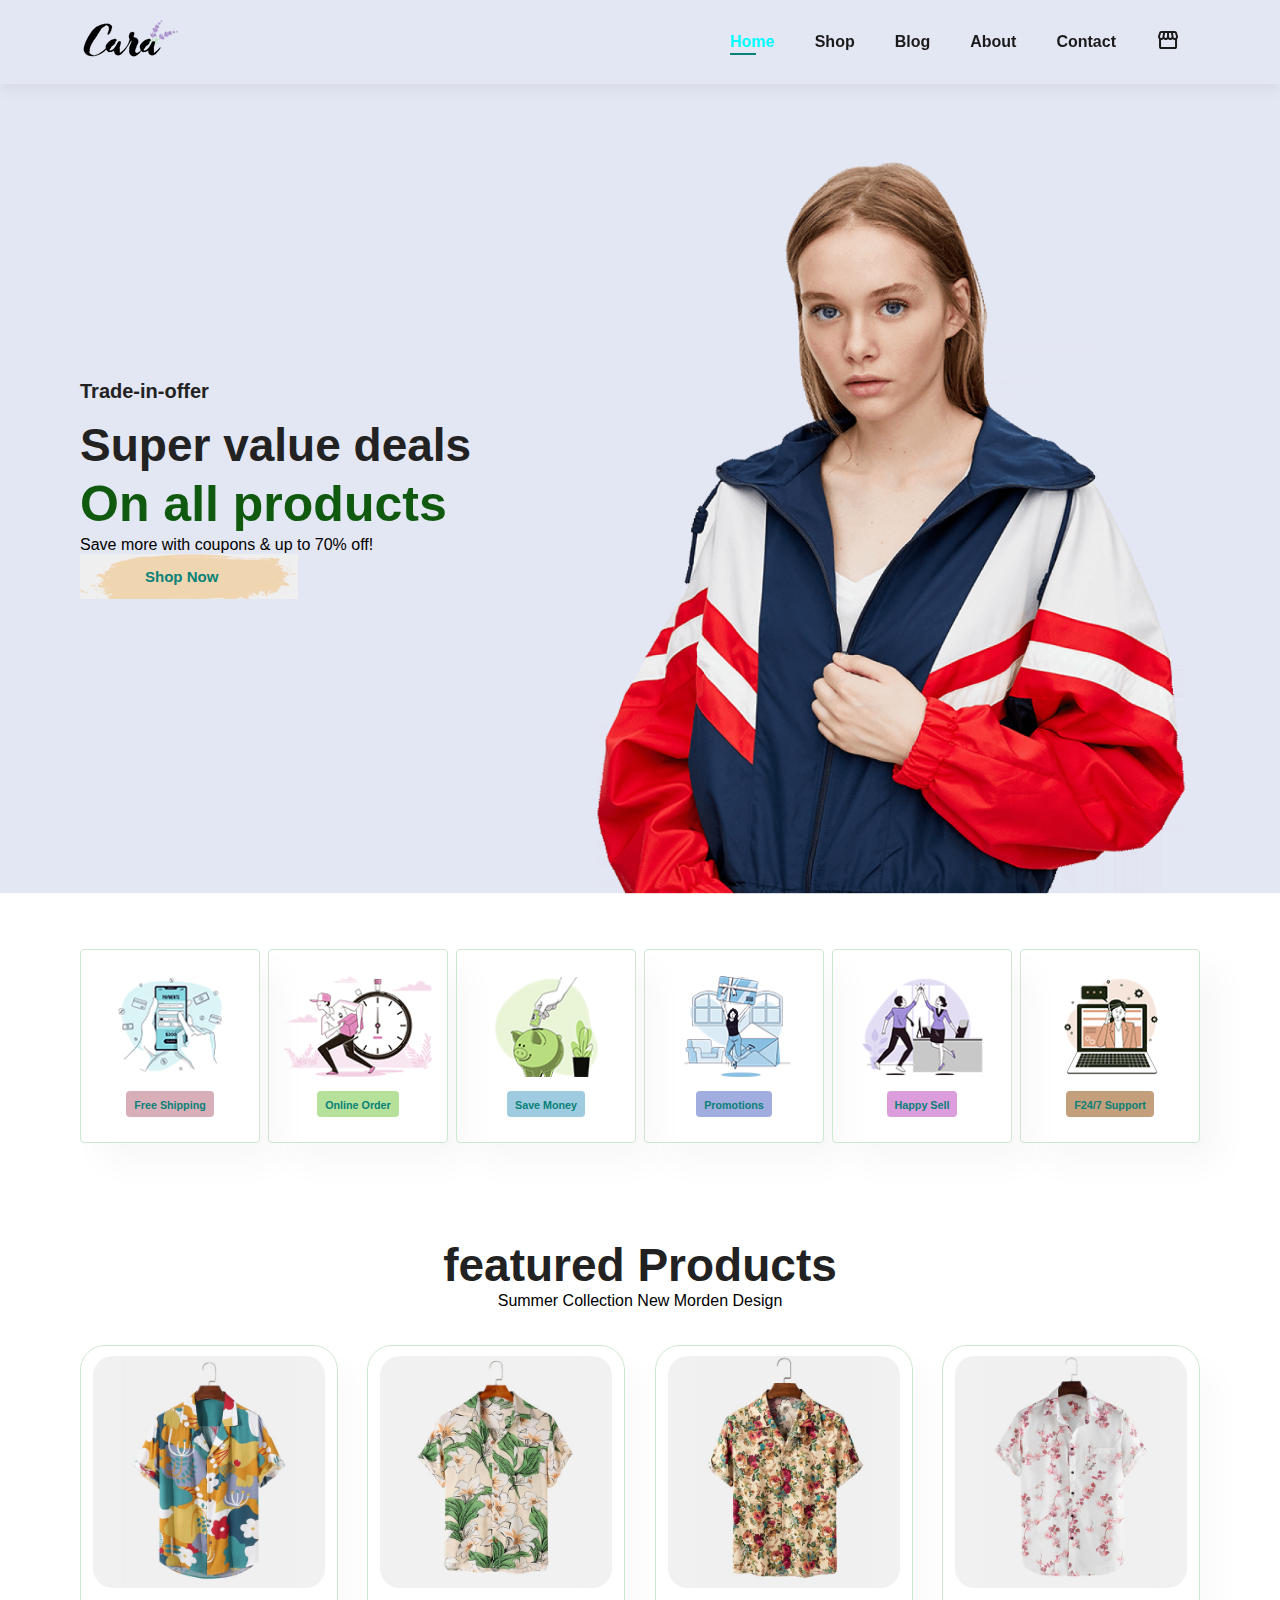
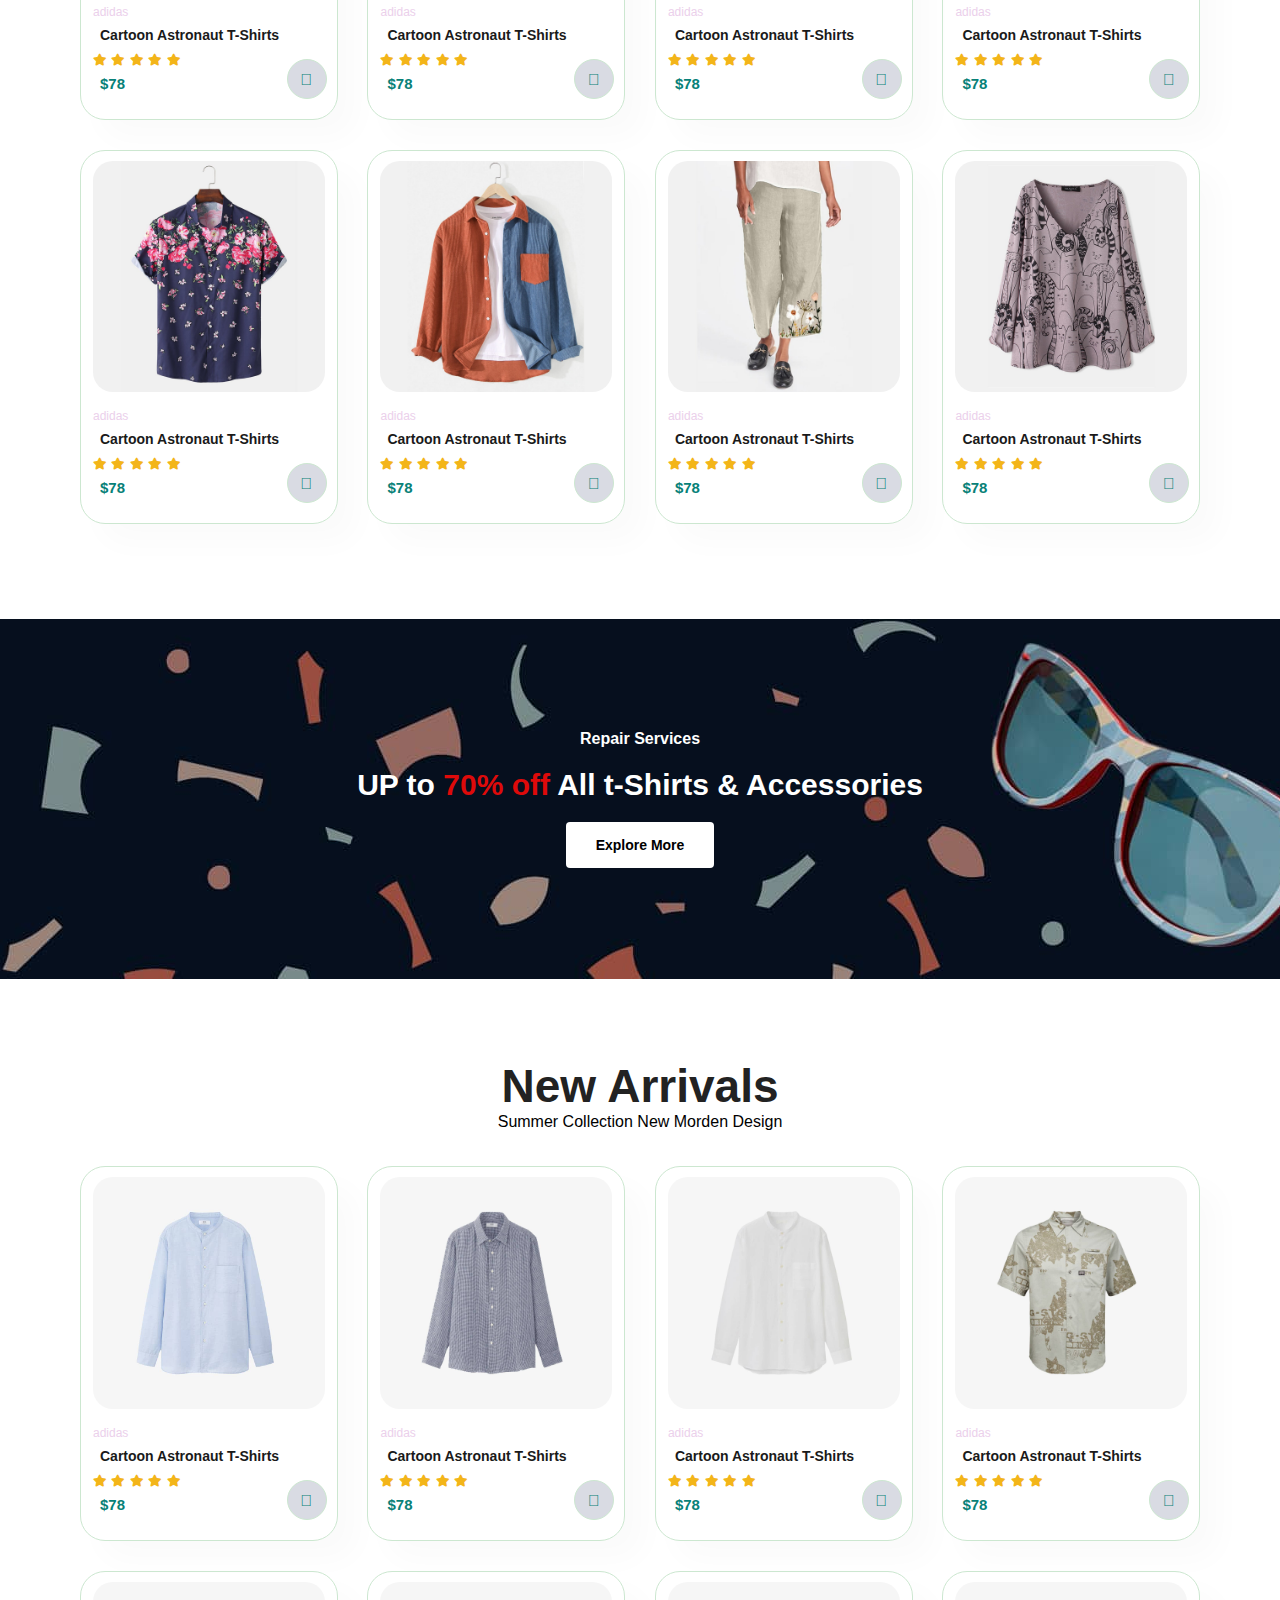
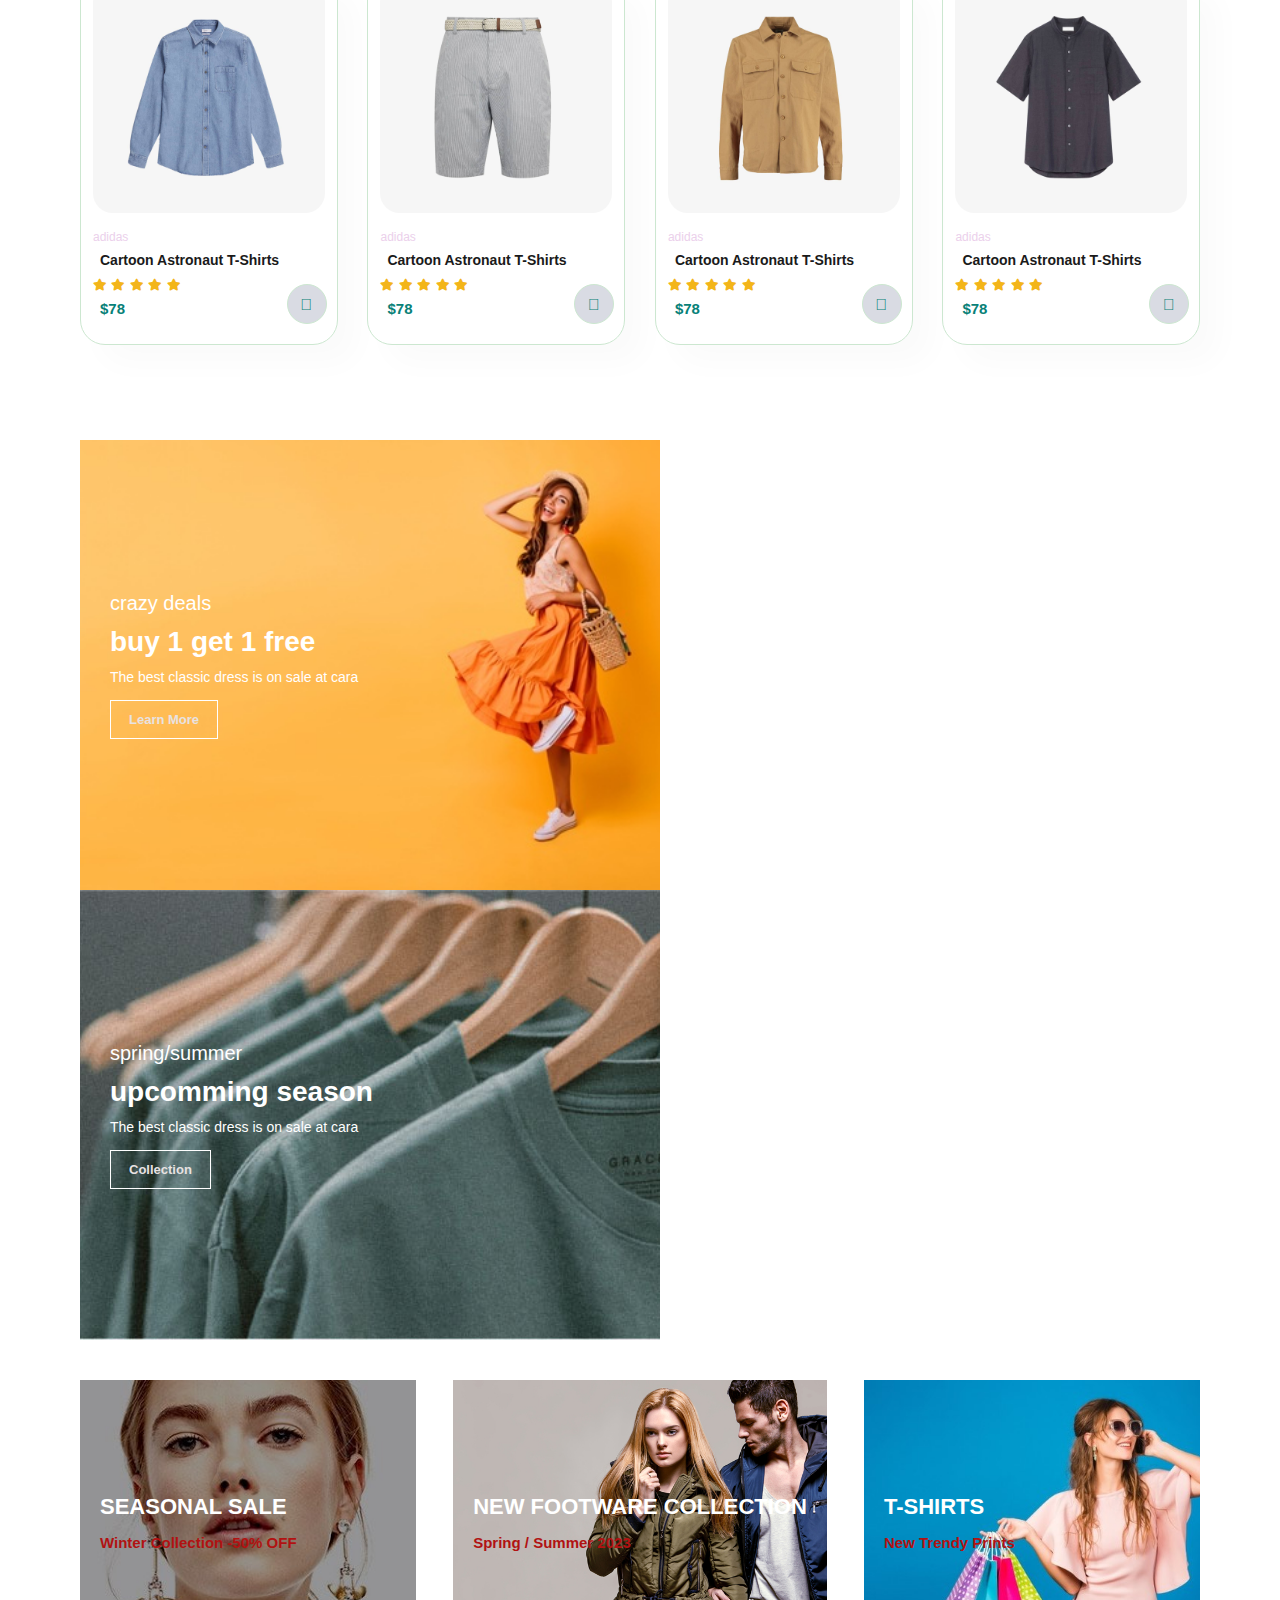
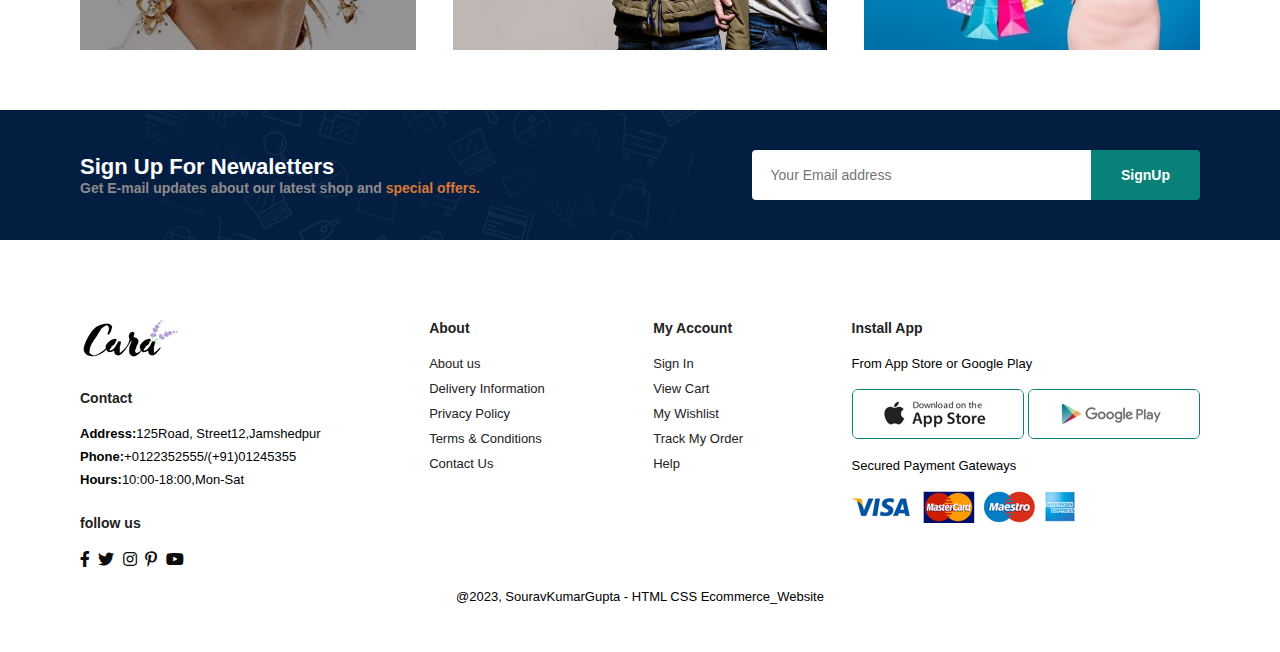
<file: index.html>
<!DOCTYPE html>
<html lang="en">
<head>
    <meta charset="UTF-8">
    <meta http-equiv="X-UA-Compatible" content="IE=edge">
    <meta name="viewport" content="width=device-width, initial-scale=1.0">
    
    <title>Ecommerce_Website</title>
    <link rel="stylesheet" href="style.css">
    <link rel="stylesheet" href="https://fonts.googleapis.com/css2?family=Material+Symbols+Outlined:opsz,wght,FILL,GRAD@20..48,100..700,0..1,-50..200" />

    <link rel="stylesheet" href="https://pro.fontawesome.com/releases/v5.10.0/css/all.css" />

    </head>
<body>
<section id="header">
        <a href="#"><img src="img/logo.png" class="logo" alt=''>
        </a>
        <div>
            <ul id="navbar">
                <li><a class="active" href="index.html">Home</a></li>
                <li><a href="shop.html">Shop</a></li>
                <li><a href="blog.html">Blog</a></li>
                <li><a href="about.html">About</a></li>
                <li><a href="contact.html">Contact</a></li>
                <li id="lg-bag"><a href="cart.html"><i class="material-symbols-outlined">
                    storefront
                    </i></a></li>
                    <a href="#" id="close"><i class="far fa-times"></i></a> 
            </ul>
        </div>
        <div id="mobile">
           
            <a href="cart.html"><i class="material-symbols-outlined">
                storefront
                </i></a>

                <i id="bar" class="fa fa-outdent" ></i>
        </div>
    </section>
    <section id="hero">
        <h4>Trade-in-offer</h4>
        <h2>Super value deals</h2>
        <h1>On all products</h1>
        <p>Save more with coupons & up to 70% off!</p>
        <button>Shop Now</button>
    </section>
    <section id="feature" class="section-p1">
        <div class="fe-box">
            <img src="img/features/f1.png" alt="">
            <h6>Free Shipping</h6>
        </div>
        <div class="fe-box">
            <img src="img/features/f2.png" alt="">
            <h6>Online Order</h6>
        </div>
        <div class="fe-box">
            <img src="img/features/f3.png" alt="">
            <h6>Save Money</h6>
        </div>
        <div class="fe-box">
            <img src="img/features/f4.png" alt="">
            <h6>Promotions</h6>
        </div>
        <div class="fe-box">
            <img src="img/features/f5.png" alt="">
            <h6>Happy Sell</h6>
        </div>
        <div class="fe-box">
            <img src="img/features/f6.png" alt="">
            <h6>F24/7 Support</h6>
        </div>
    </section>
    <section id="product1" class="section-p1">
        <h2>featured Products</h2>
        <p>Summer Collection New Morden Design</p>
       
      
        <div class="pro-container">
            <div class="pro" onclick="window.location.href='sproduct.html';" >
                 
                <img src="img/products/f1.jpg" alt="">
                <div class="des">
                    <span>adidas</span>
                    <h5>Cartoon Astronaut T-Shirts</h5>
                    <div class="star">
                        <i class='fa fa-star'></i>
                        <i class="fa fa-star"></i>
                        <i class="fa fa-star"></i>
                        <i class="fa fa-star"></i>
                        <i class="fa fa-star"></i>
                    </div>
                    <h4>$78</h4>
                </div>
                <a href="#"><i class="fal fa-shopping-cart cart"></i></a>
            </div>
       
       
            <div class="pro">
                <img src="img/products/f2.jpg" alt="">
                <div class="des">
                    <span>adidas</span>
                    <h5>Cartoon Astronaut T-Shirts</h5>
                    <div class="star">
                        <i class='fa fa-star'></i>
                        <i class="fa fa-star"></i>
                        <i class="fa fa-star"></i>
                        <i class="fa fa-star"></i>
                        <i class="fa fa-star"></i>
                    </div>
                    <h4>$78</h4>
                </div>
                <a href="#"><i class="fal fa-shopping-cart cart"></i></a>
            </div>
        
            <div class="pro">
                <img src="img/products/f3.jpg" alt="">
                <div class="des">
                    <span>adidas</span>
                    <h5>Cartoon Astronaut T-Shirts</h5>
                    <div class="star">
                        <i class='fa fa-star'></i>
                        <i class="fa fa-star"></i>
                        <i class="fa fa-star"></i>
                        <i class="fa fa-star"></i>
                        <i class="fa fa-star"></i>
                    </div>
                    <h4>$78</h4>
                </div>
                <a href="#"><i class="fal fa-shopping-cart cart"></i></a>
            </div>
            <div class="pro">
                <img src="img/products/f4.jpg" alt="">
                <div class="des">
                    <span>adidas</span>
                    <h5>Cartoon Astronaut T-Shirts</h5>
                    <div class="star">
                        <i class='fa fa-star'></i>
                        <i class="fa fa-star"></i>
                        <i class="fa fa-star"></i>
                        <i class="fa fa-star"></i>
                        <i class="fa fa-star"></i>
                    </div>
                    <h4>$78</h4>
                </div>
                <a href="#"><i class="fal fa-shopping-cart cart"></i></a>
            </div>
            <div class="pro">
                <img src="img/products/f5.jpg" alt="">
                <div class="des">
                    <span>adidas</span>
                    <h5>Cartoon Astronaut T-Shirts</h5>
                    <div class="star">
                        <i class='fa fa-star'></i>
                        <i class="fa fa-star"></i>
                        <i class="fa fa-star"></i>
                        <i class="fa fa-star"></i>
                        <i class="fa fa-star"></i>
                    </div>
                    <h4>$78</h4>
                </div>
                <a href="#"><i class="fal fa-shopping-cart cart"></i></a>
            </div>
            <div class="pro">
                <img src="img/products/f6.jpg" alt="">
                <div class="des">
                    <span>adidas</span>
                    <h5>Cartoon Astronaut T-Shirts</h5>
                    <div class="star">
                        <i class='fa fa-star'></i>
                        <i class="fa fa-star"></i>
                        <i class="fa fa-star"></i>
                        <i class="fa fa-star"></i>
                        <i class="fa fa-star"></i>
                    </div>
                    <h4>$78</h4>
                </div>
                <a href="#"><i class="fal fa-shopping-cart cart"></i></a>
            </div>
            <div class="pro">
                <img src="img/products/f7.jpg" alt="">
                <div class="des">
                    <span>adidas</span>
                    <h5>Cartoon Astronaut T-Shirts</h5>
                    <div class="star">
                        <i class='fa fa-star'></i>
                        <i class="fa fa-star"></i>
                        <i class="fa fa-star"></i>
                        <i class="fa fa-star"></i>
                        <i class="fa fa-star"></i>
                    </div>
                    <h4>$78</h4>
                </div>
                <a href="#"><i class="fal fa-shopping-cart cart"></i></a>
            </div>
            <div class="pro">
                <img src="img/products/f8.jpg" alt="">
                <div class="des">
                    <span>adidas</span>
                    <h5>Cartoon Astronaut T-Shirts</h5>
                    <div class="star">
                        <i class='fa fa-star'></i>
                        <i class="fa fa-star"></i>
                        <i class="fa fa-star"></i>
                        <i class="fa fa-star"></i>
                        <i class="fa fa-star"></i>
                    </div>
                    <h4>$78</h4>
                </div>
                <a href="#"><i class="fal fa-shopping-cart cart"></i></a>
            </div>
          
        </div>
        
    </section>
    <section id="banner" class="section-m1">
        <h4>Repair Services</h4>
        <h2>UP to <span>70% off</span> All t-Shirts & Accessories</h2>
        <button class="normal">Explore More</button>
    </section>
    <section id="product1" class="section-p1">
        <h2>New Arrivals</h2>
        <p>Summer Collection New Morden Design</p>
       
      
        <div class="pro-container">
            <div class="pro" onclick="window.location.href='sproduct.html';">
                <img src="img/products/n1.jpg" alt="">
                <div class="des">
                    <span>adidas</span>
                    <h5>Cartoon Astronaut T-Shirts</h5>
                    <div class="star">
                        <i class='fa fa-star'></i>
                        <i class="fa fa-star"></i>
                        <i class="fa fa-star"></i>
                        <i class="fa fa-star"></i>
                        <i class="fa fa-star"></i>
                    </div>
                    <h4>$78</h4>
                </div>
                <a href="#"><i class="fal fa-shopping-cart cart"></i></a>
            </div>
       
       
            <div class="pro">
                <img src="img/products/n2.jpg" alt="">
                <div class="des">
                    <span>adidas</span>
                    <h5>Cartoon Astronaut T-Shirts</h5>
                    <div class="star">
                        <i class='fa fa-star'></i>
                        <i class="fa fa-star"></i>
                        <i class="fa fa-star"></i>
                        <i class="fa fa-star"></i>
                        <i class="fa fa-star"></i>
                    </div>
                    <h4>$78</h4>
                </div>
                <a href="#"><i class="fal fa-shopping-cart cart"></i></a>
            </div>
        
            <div class="pro">
                <img src="img/products/n3.jpg" alt="">
                <div class="des">
                    <span>adidas</span>
                    <h5>Cartoon Astronaut T-Shirts</h5>
                    <div class="star">
                        <i class='fa fa-star'></i>
                        <i class="fa fa-star"></i>
                        <i class="fa fa-star"></i>
                        <i class="fa fa-star"></i>
                        <i class="fa fa-star"></i>
                    </div>
                    <h4>$78</h4>
                </div>
                <a href="#"><i class="fal fa-shopping-cart cart"></i></a>
            </div>
            <div class="pro">
                <img src="img/products/n4.jpg" alt="">
                <div class="des">
                    <span>adidas</span>
                    <h5>Cartoon Astronaut T-Shirts</h5>
                    <div class="star">
                        <i class='fa fa-star'></i>
                        <i class="fa fa-star"></i>
                        <i class="fa fa-star"></i>
                        <i class="fa fa-star"></i>
                        <i class="fa fa-star"></i>
                    </div>
                    <h4>$78</h4>
                </div>
                <a href="#"><i class="fal fa-shopping-cart cart"></i></a>
            </div>
            <div class="pro">
                <img src="img/products/n5.jpg" alt="">
                <div class="des">
                    <span>adidas</span>
                    <h5>Cartoon Astronaut T-Shirts</h5>
                    <div class="star">
                        <i class='fa fa-star'></i>
                        <i class="fa fa-star"></i>
                        <i class="fa fa-star"></i>
                        <i class="fa fa-star"></i>
                        <i class="fa fa-star"></i>
                    </div>
                    <h4>$78</h4>
                </div>
                <a href="#"><i class="fal fa-shopping-cart cart"></i></a>
            </div>
            <div class="pro">
                <img src="img/products/n6.jpg" alt="">
                <div class="des">
                    <span>adidas</span>
                    <h5>Cartoon Astronaut T-Shirts</h5>
                    <div class="star">
                        <i class='fa fa-star'></i>
                        <i class="fa fa-star"></i>
                        <i class="fa fa-star"></i>
                        <i class="fa fa-star"></i>
                        <i class="fa fa-star"></i>
                    </div>
                    <h4>$78</h4>
                </div>
                <a href="#"><i class="fal fa-shopping-cart cart"></i></a>
            </div>
            <div class="pro">
                <img src="img/products/n7.jpg" alt="">
                <div class="des">
                    <span>adidas</span>
                    <h5>Cartoon Astronaut T-Shirts</h5>
                    <div class="star">
                        <i class='fa fa-star'></i>
                        <i class="fa fa-star"></i>
                        <i class="fa fa-star"></i>
                        <i class="fa fa-star"></i>
                        <i class="fa fa-star"></i>
                    </div>
                    <h4>$78</h4>
                </div>
                <a href="#"><i class="fal fa-shopping-cart cart"></i></a>
            </div>
            <div class="pro">
                <img src="img/products/n8.jpg" alt="">
                <div class="des">
                    <span>adidas</span>
                    <h5>Cartoon Astronaut T-Shirts</h5>
                    <div class="star">
                        <i class='fa fa-star'></i>
                        <i class="fa fa-star"></i>
                        <i class="fa fa-star"></i>
                        <i class="fa fa-star"></i>
                        <i class="fa fa-star"></i>
                    </div>
                    <h4>$78</h4>
                </div>
                <a href="#"><i class="fal fa-shopping-cart cart"></i></a>
            </div>
          
        </div>
        
    </section>
    <section id="sm-banner" class="section-p1">
        <div class="banner-box">
            <h4>crazy deals</h4>
            <h2>buy 1 get 1 free</h2>
            <span>The best classic dress is on sale at cara</span>
            <button class="white" >Learn More</button>
        </div>
        <div class="banner-box banner-box2">
            <h4>spring/summer</h4>
            <h2>upcomming season</h2>
            <span>The best classic dress is on sale at cara</span>
            <button class="white">Collection</button>
        </div>
    </section>
    <section id="banner3">
        <div class="banner-box ">
            
            <h2>SEASONAL SALE</h2>
            <h3>Winter Collection -50% OFF</h3>

        </div>
        <div class="banner-box  banner-box2">
            
            <h2>NEW FOOTWARE COLLECTION</h2>
            <h3>Spring / Summer 2023</h3>

        </div>
        <div class="banner-box banner-box3">
            
            <h2>T-SHIRTS</h2>
            <h3>New Trendy Prints</h3>

        </div>
    </section>
    <section id="newsletter" class="section-p1 section-m1">
        <div class="newtext">
            <h4>Sign Up For Newaletters</h4>
            <p>Get E-mail updates about our latest shop and <span>special offers.</span></p>
        </div>
        <div class="form">
            <input type="text" placeholder="Your Email address">
            <button class="normal">SignUp</button>
        </div>
    </section>
    <footer class="section-p1">
        <div class="col">
            <img class="logo" src="img/logo.png" alt="">
            <h4>Contact</h4>
            <p><strong>Address:</strong>125Road, Street12,Jamshedpur</p>
            <p><strong>Phone:</strong>+0122352555/(+91)01245355</p>
            <p><strong>Hours:</strong>10:00-18:00,Mon-Sat</p>
            <div class="follow">
                <h4>follow us</h4>
                <div class="icon">
                    <i class="fab fa-facebook-f"></i>
                    <i class="fab fa-twitter"></i>   
                    <i class="fab fa-instagram"></i>
                    <i class="fab fa-pinterest-p"></i>
                    <i class="fab fa-youtube"></i>
                </div>
            </div>
        </div>
        <div class="col">
            <h4>About</h4>
            <a href="#" >About us</a>
            <a href="#" >Delivery Information</a>
            <a href="#" >Privacy Policy</a>
            <a href="#" >Terms & Conditions</a>
            <a href="#" >Contact Us</a>
        </div>
        <div class="col">
            <h4>My Account</h4>
            <a href="#" >Sign In</a>
            <a href="#" >View Cart</a>
            <a href="#" >My Wishlist</a>
            <a href="#" >Track My Order</a>
            <a href="#" >Help</a>
        </div>
        <div class="col install">
            <h4>Install App</h4>
            <p>From App Store or Google Play</p>
            <div class="row">
                <img src="img/pay/app.jpg" alt="">
                <img src="img/pay/play.jpg" alt="">
            </div>
            <p>Secured Payment Gateways</p>
            <img src="img/pay/pay.png" alt="">
        </div>
        <div class="copyright">
            <p>@2023, SouravKumarGupta - HTML CSS Ecommerce_Website</p>
        </div>
    </footer>
    <script src="index.js"></script>
</body>
</html>
</file>
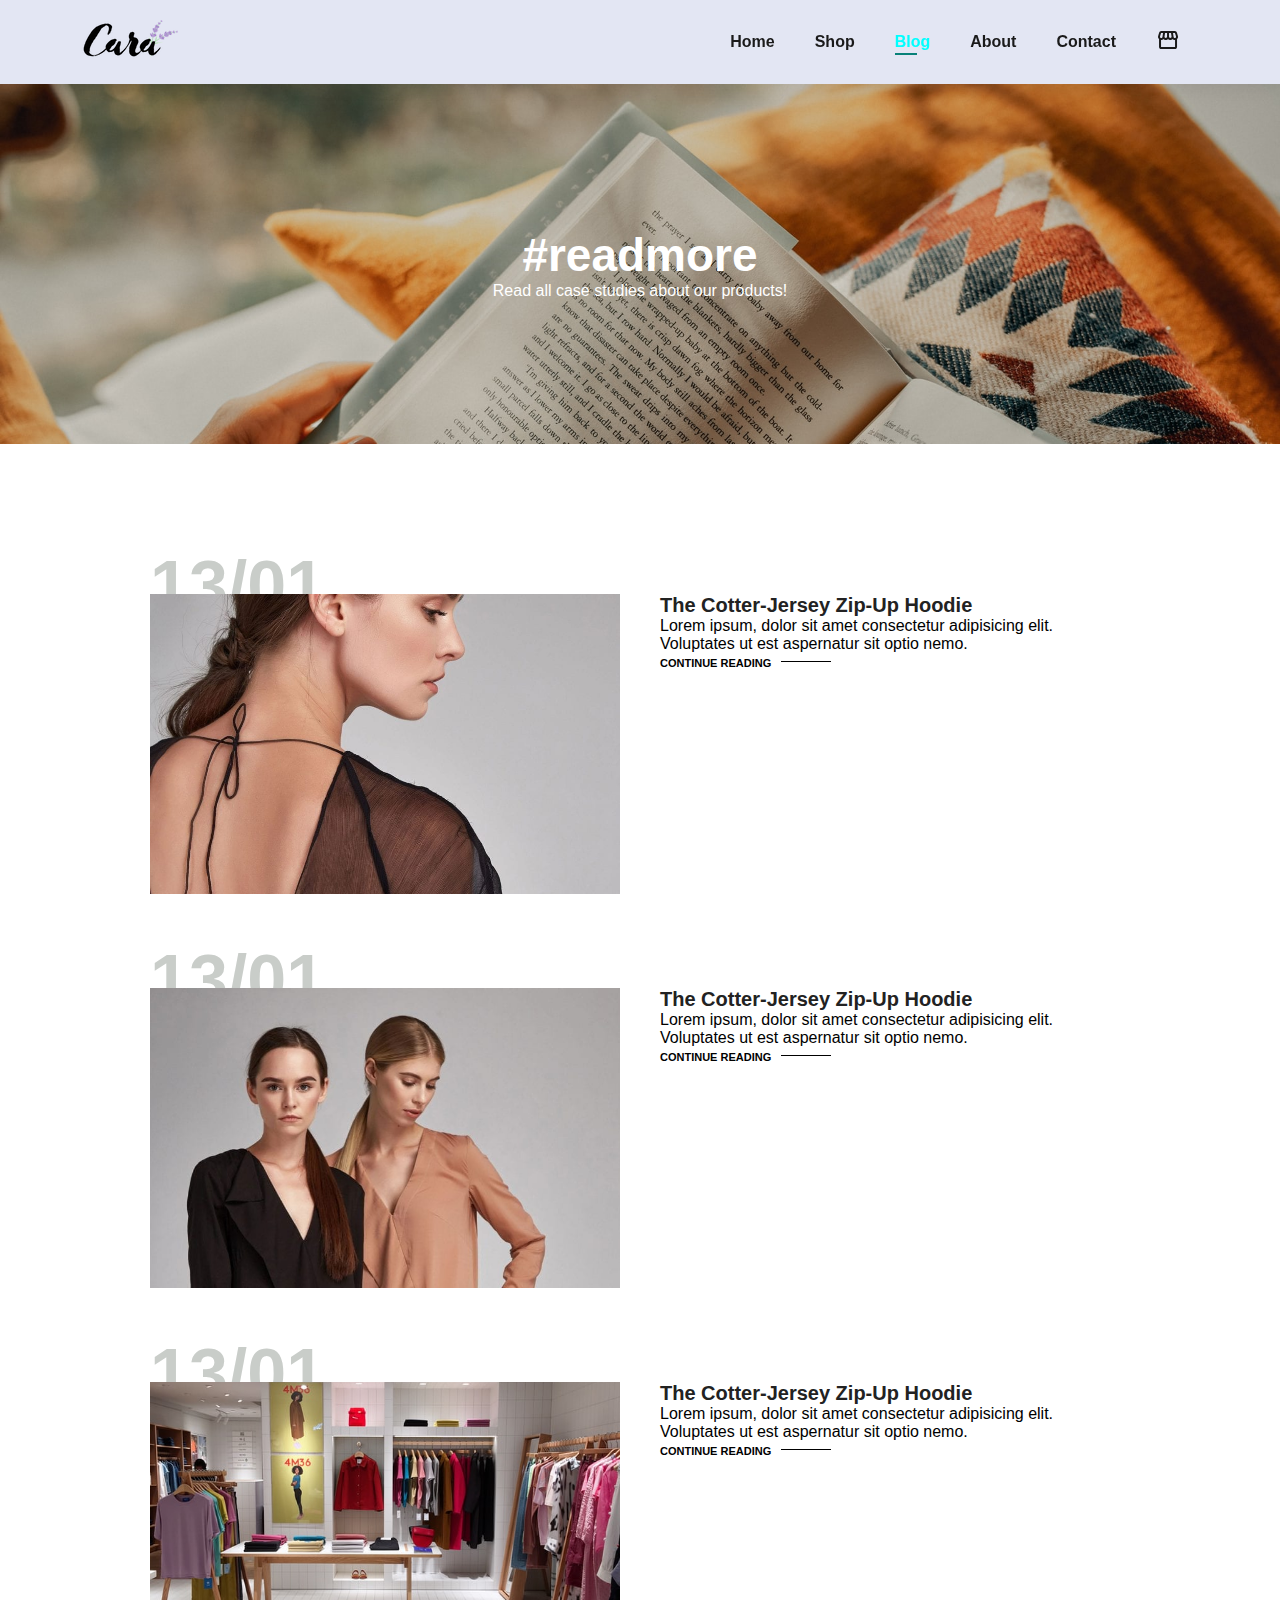
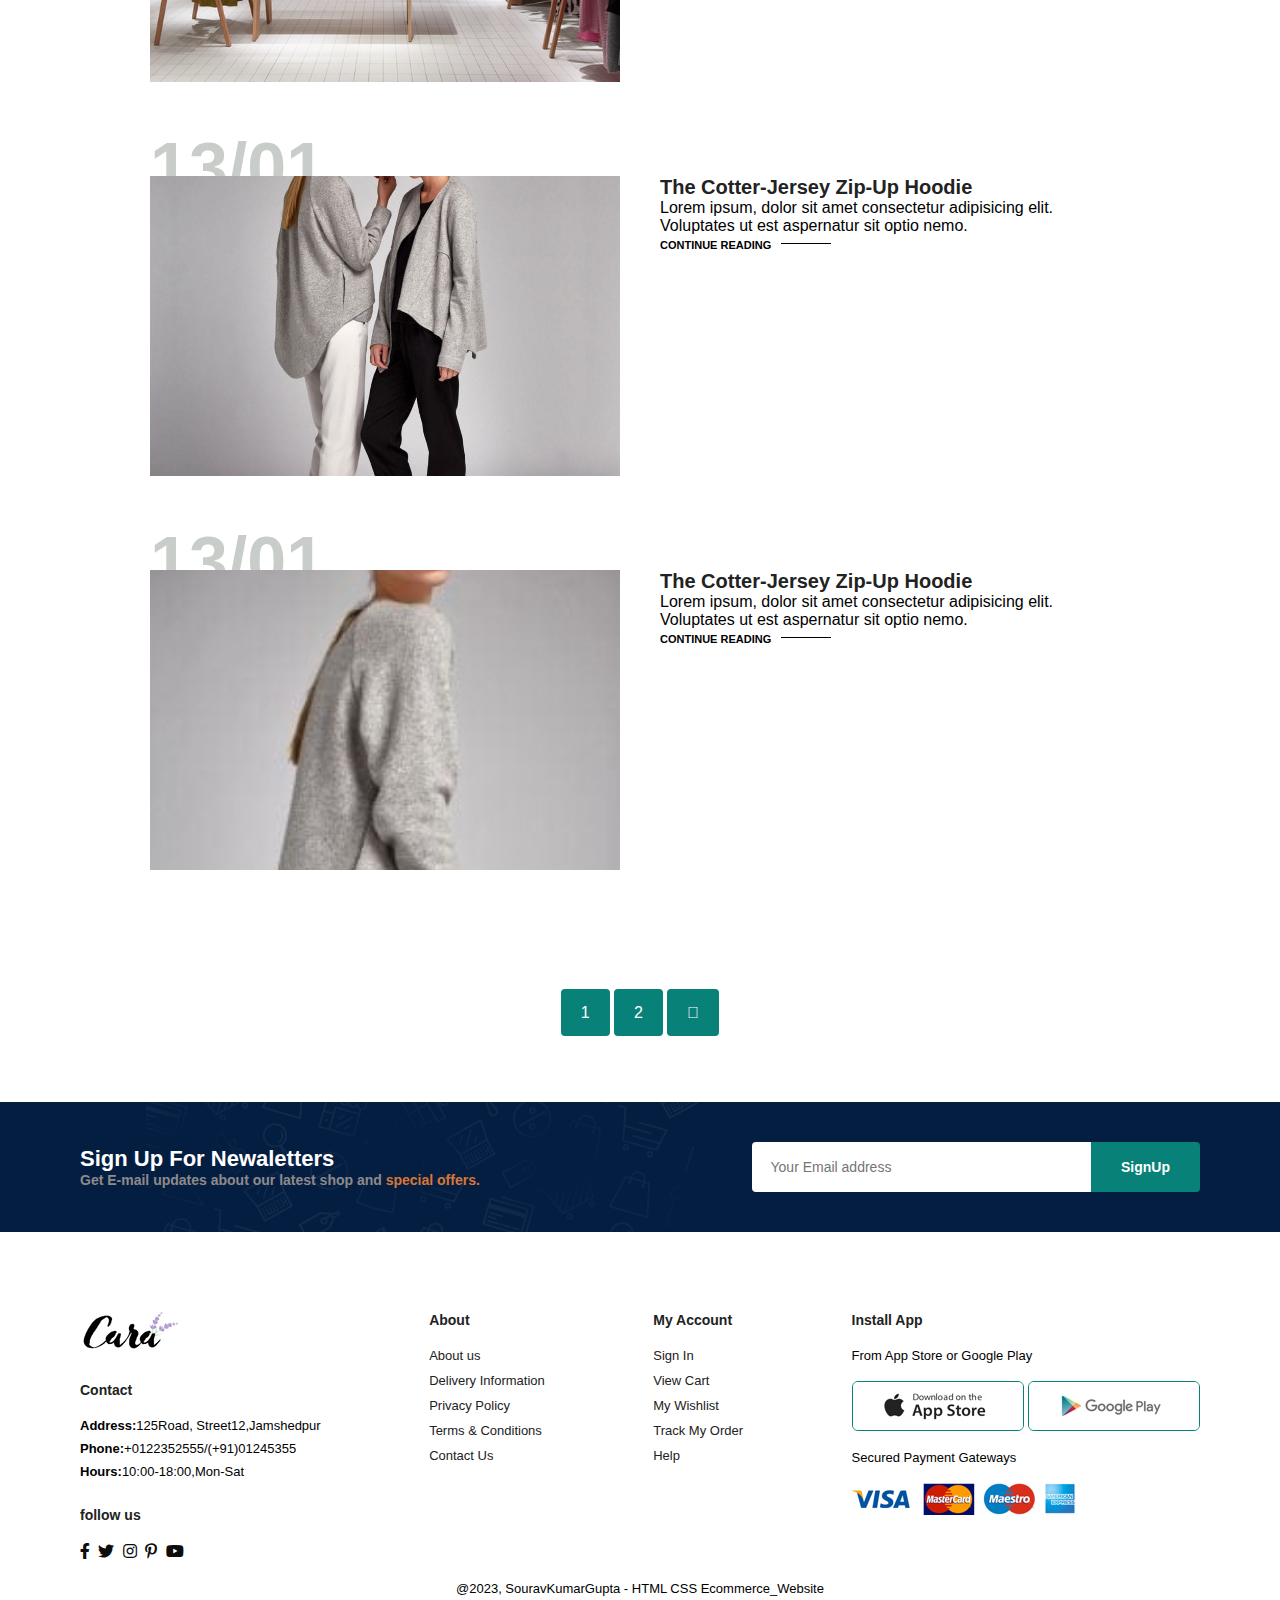
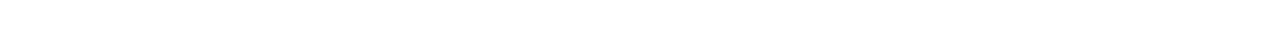
<file: blog.html>
<!DOCTYPE html>
<html lang="en">
<head>
    <meta charset="UTF-8">
    <meta http-equiv="X-UA-Compatible" content="IE=edge">
    <meta name="viewport" content="width=device-width, initial-scale=1.0">
    
    <title>Ecommerce_Website</title>
    <link rel="stylesheet" href="style.css">
    <link rel="stylesheet" href="https://fonts.googleapis.com/css2?family=Material+Symbols+Outlined:opsz,wght,FILL,GRAD@20..48,100..700,0..1,-50..200" />

    <link rel="stylesheet" href="https://pro.fontawesome.com/releases/v5.10.0/css/all.css" />

    </head>
<body>
<section id="header">
        <a href="#"><img src="img/logo.png" class="logo" alt=''>
        </a>
        <div>
            <ul id="navbar">
                <li><a  href="index.html">Home</a></li>
                <li><a  href="shop.html">Shop</a></li>
                <li><a class="active" href="blog.html">Blog</a></li>
                <li><a href="about.html">About</a></li>
                <li><a href="contact.html">Contact</a></li>
                <li id="lg-bag"><a href="cart.html"><i class="material-symbols-outlined">
                    storefront
                    </i></a></li>
                    <a href="#" id="close"><i class="far fa-times"></i></a> 
            </ul>
        </div>
        <div id="mobile">
           
            <a href="cart.html"><i class="material-symbols-outlined">
                storefront
                </i></a>

                <i id="bar" class="fa fa-outdent" ></i>
        </div>
    </section>

    <section id="page-header" class="blog-header">
     
        <h2>#readmore</h2>
       
        <p>Read all case studies about our products!</p>
       
    </section>
 <section id="blog">
    <div class="blog-box">
        <div class="blog-img">
            <img src="img/blog/b1.jpg" alt="">
        </div>
        <div class="blog-details">
            <h4>The Cotter-Jersey Zip-Up Hoodie</h4>
            <p>Lorem ipsum, dolor sit amet consectetur adipisicing elit. Voluptates ut est aspernatur sit optio nemo.</p>
            <a href="#">CONTINUE READING</a>
        </div>
        <h1>13/01</h1>
    </div>
    <div class="blog-box">
        <div class="blog-img">
            <img src="img/blog/b2.jpg" alt="">
        </div>
        <div class="blog-details">
            <h4>The Cotter-Jersey Zip-Up Hoodie</h4>
            <p>Lorem ipsum, dolor sit amet consectetur adipisicing elit. Voluptates ut est aspernatur sit optio nemo.</p>
            <a href="#">CONTINUE READING</a>
        </div>
        <h1>13/01</h1>
    </div>
    <div class="blog-box">
        <div class="blog-img">
            <img src="img/blog/b3.jpg" alt="">
        </div>
        <div class="blog-details">
            <h4>The Cotter-Jersey Zip-Up Hoodie</h4>
            <p>Lorem ipsum, dolor sit amet consectetur adipisicing elit. Voluptates ut est aspernatur sit optio nemo.</p>
            <a href="#">CONTINUE READING</a>
        </div>
        <h1>13/01</h1>
    </div>
    <div class="blog-box">
        <div class="blog-img">
            <img src="img/blog/b4.jpg" alt="">
        </div>
        <div class="blog-details">
            <h4>The Cotter-Jersey Zip-Up Hoodie</h4>
            <p>Lorem ipsum, dolor sit amet consectetur adipisicing elit. Voluptates ut est aspernatur sit optio nemo.</p>
            <a href="#">CONTINUE READING</a>
        </div>
        <h1>13/01</h1>
    </div>
    <div class="blog-box">
        <div class="blog-img">
            <img src="img/blog/b5.jpg" alt="">
        </div>
        <div class="blog-details">
            <h4>The Cotter-Jersey Zip-Up Hoodie</h4>
            <p>Lorem ipsum, dolor sit amet consectetur adipisicing elit. Voluptates ut est aspernatur sit optio nemo.</p>
            <a href="#">CONTINUE READING</a>
        </div>
        <h1>13/01</h1>
    </div>
 </section>
 
  <section id="pageination" class="section-p1">
    <a href="#">1</a>
    <a href="#">2</a>
    <a href="#"><i class="fal fa-long-arrow-alt-right"></i></a>
  </section>
 
    <section id="newsletter" class="section-p1 section-m1">
        <div class="newtext">
            <h4>Sign Up For Newaletters</h4>
            <p>Get E-mail updates about our latest shop and <span>special offers.</span></p>
        </div>
        <div class="form">
            <input type="text" placeholder="Your Email address">
            <button class="normal">SignUp</button>
        </div>
    </section>
    <footer class="section-p1">
        <div class="col">
            <img class="logo" src="img/logo.png" alt="">
            <h4>Contact</h4>
            <p><strong>Address:</strong>125Road, Street12,Jamshedpur</p>
            <p><strong>Phone:</strong>+0122352555/(+91)01245355</p>
            <p><strong>Hours:</strong>10:00-18:00,Mon-Sat</p>
            <div class="follow">
                <h4>follow us</h4>
                <div class="icon">
                    <i class="fab fa-facebook-f"></i>
                    <i class="fab fa-twitter"></i>   
                    <i class="fab fa-instagram"></i>
                    <i class="fab fa-pinterest-p"></i>
                    <i class="fab fa-youtube"></i>
                </div>
            </div>
        </div>
        <div class="col">
            <h4>About</h4>
            <a href="#" >About us</a>
            <a href="#" >Delivery Information</a>
            <a href="#" >Privacy Policy</a>
            <a href="#" >Terms & Conditions</a>
            <a href="#" >Contact Us</a>
        </div>
        <div class="col">
            <h4>My Account</h4>
            <a href="#" >Sign In</a>
            <a href="#" >View Cart</a>
            <a href="#" >My Wishlist</a>
            <a href="#" >Track My Order</a>
            <a href="#" >Help</a>
        </div>
        <div class="col install">
            <h4>Install App</h4>
            <p>From App Store or Google Play</p>
            <div class="row">
                <img src="img/pay/app.jpg" alt="">
                <img src="img/pay/play.jpg" alt="">
            </div>
            <p>Secured Payment Gateways</p>
            <img src="img/pay/pay.png" alt="">
        </div>
        <div class="copyright">
            <p>@2023, SouravKumarGupta - HTML CSS Ecommerce_Website</p>
        </div>
    </footer>
    <script src="index.js"></script>
</body>
</html>
</file>
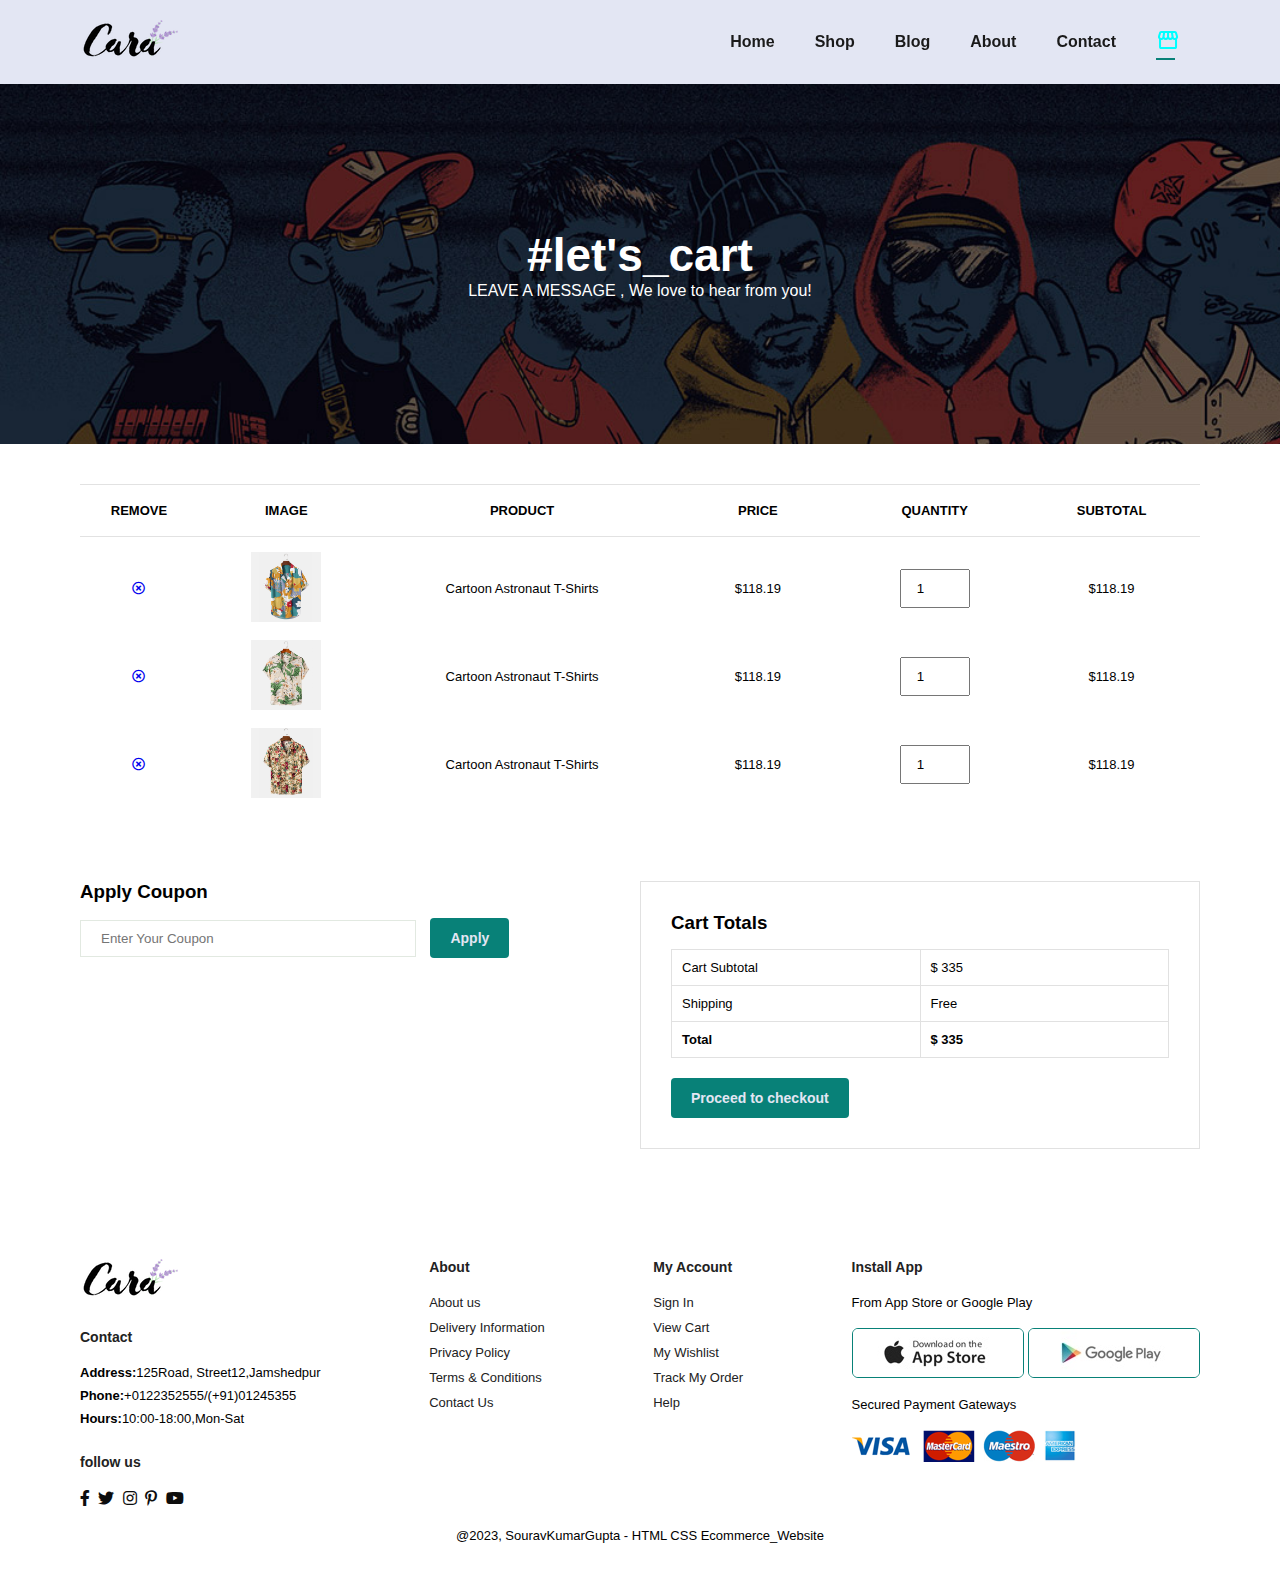
<file: cart.html>
<!DOCTYPE html>
<html lang="en">

<head>
    <meta charset="UTF-8">
    <meta http-equiv="X-UA-Compatible" content="IE=edge">
    <meta name="viewport" content="width=device-width, initial-scale=1.0">

    <title>Ecommerce_Website</title>
    <link rel="stylesheet" href="style.css">
    <link rel="stylesheet"
        href="https://fonts.googleapis.com/css2?family=Material+Symbols+Outlined:opsz,wght,FILL,GRAD@20..48,100..700,0..1,-50..200" />

    <link rel="stylesheet" href="https://pro.fontawesome.com/releases/v5.10.0/css/all.css" />

</head>

<body>
    <section id="header">
        <a href="#"><img src="img/logo.png" class="logo" alt=''>
        </a>
        <div>
            <ul id="navbar">
                <li><a href="index.html">Home</a></li>
                <li><a href="shop.html">Shop</a></li>
                <li><a href="blog.html">Blog</a></li>
                <li><a href="about.html">About</a></li>
                <li><a  href="contact.html">Contact</a></li>
                <li id="lg-bag"><a class="active" href="cart.html"><i class="material-symbols-outlined">
                            storefront
                        </i></a></li>
                <a href="#" id="close"><i class="far fa-times"></i></a>
            </ul>
        </div>
        <div id="mobile">

            <a href="cart.html"><i class="material-symbols-outlined">
                    storefront
                </i></a>

            <i id="bar" class="fa fa-outdent"></i>
        </div>
    </section>

    <section id="page-header" class="contact-header">

        <h2>#let's_cart </h2>

        <p>LEAVE A MESSAGE , We love to hear from you!</p>

    </section>
   <section id="cart" class="section-p1">
    <table width="100%">
        <thead>
            <tr>
                <td>Remove</td>
                <td>Image </td>
                <td>Product</td>
                <td>Price</td>
                <td>Quantity</td>
                <td>Subtotal</td>
            </tr>
        </thead>
        <tbody>
            <tr>
                <td><a href="#"><i class="far fa-times-circle"></i></a></td>
                <td><img src="img/products/f1.jpg"></td>
                <td>Cartoon Astronaut T-Shirts</td>
                <td>$118.19</td>
                <td><input type="number" value="1"></td>
                <td>$118.19</td>
            </tr>
            <tr>
                <td><a href="#"><i class="far fa-times-circle"></i></a></td>
                <td><img src="img/products/f2.jpg"></td>
                <td>Cartoon Astronaut T-Shirts</td>
                <td>$118.19</td>
                <td><input type="number" value="1"></td>
                <td>$118.19</td>
            </tr>
            <tr>
                <td><a href="#"><i class="far fa-times-circle"></i></a></td>
                <td><img src="img/products/f3.jpg"></td>
                <td>Cartoon Astronaut T-Shirts</td>
                <td>$118.19</td>
                <td><input type="number" value="1"></td>
                <td>$118.19</td>
            </tr>
        </tbody>
    </table>
   </section>
   <section id="cart-add" class="section-p1">
    <div id="coupon">
        <h3>Apply Coupon</h3>
        <div><input type="text" placeholder="Enter Your Coupon">
        <button class="normal">Apply</button></div>
    </div>
    <div id="subtotal">
        <h3>Cart Totals</h3>
        <table>
            <tr><td>Cart Subtotal</td>
            <td>$ 335</td>


            </tr>
            <tr>
                <td>Shipping</td>
                <td>Free</td>
                
            </tr>
            <tr>
                <td><strong>Total</strong></td>
                <td><strong>$ 335</strong></td>
            </tr>
        </table>
        <button class="normal">Proceed to checkout</button>
    </div>
   </section>
    <footer class="section-p1">
        <div class="col">
            <img class="logo" src="img/logo.png" alt="">
            <h4>Contact</h4>
            <p><strong>Address:</strong>125Road, Street12,Jamshedpur</p>
            <p><strong>Phone:</strong>+0122352555/(+91)01245355</p>
            <p><strong>Hours:</strong>10:00-18:00,Mon-Sat</p>
            <div class="follow">
                <h4>follow us</h4>
                <div class="icon">
                    <i class="fab fa-facebook-f"></i>
                    <i class="fab fa-twitter"></i>
                    <i class="fab fa-instagram"></i>
                    <i class="fab fa-pinterest-p"></i>
                    <i class="fab fa-youtube"></i>
                </div>
            </div>
        </div>
        <div class="col">
            <h4>About</h4>
            <a href="#">About us</a>
            <a href="#">Delivery Information</a>
            <a href="#">Privacy Policy</a>
            <a href="#">Terms & Conditions</a>
            <a href="#">Contact Us</a>
        </div>
        <div class="col">
            <h4>My Account</h4>
            <a href="#">Sign In</a>
            <a href="#">View Cart</a>
            <a href="#">My Wishlist</a>
            <a href="#">Track My Order</a>
            <a href="#">Help</a>
        </div>
        <div class="col install">
            <h4>Install App</h4>
            <p>From App Store or Google Play</p>
            <div class="row">
                <img src="img/pay/app.jpg" alt="">
                <img src="img/pay/play.jpg" alt="">
            </div>
            <p>Secured Payment Gateways</p>
            <img src="img/pay/pay.png" alt="">
        </div>
        <div class="copyright">
            <p>@2023, SouravKumarGupta - HTML CSS Ecommerce_Website</p>
        </div>
    </footer>
    <script src="index.js"></script>
</body>

</html>
</file>
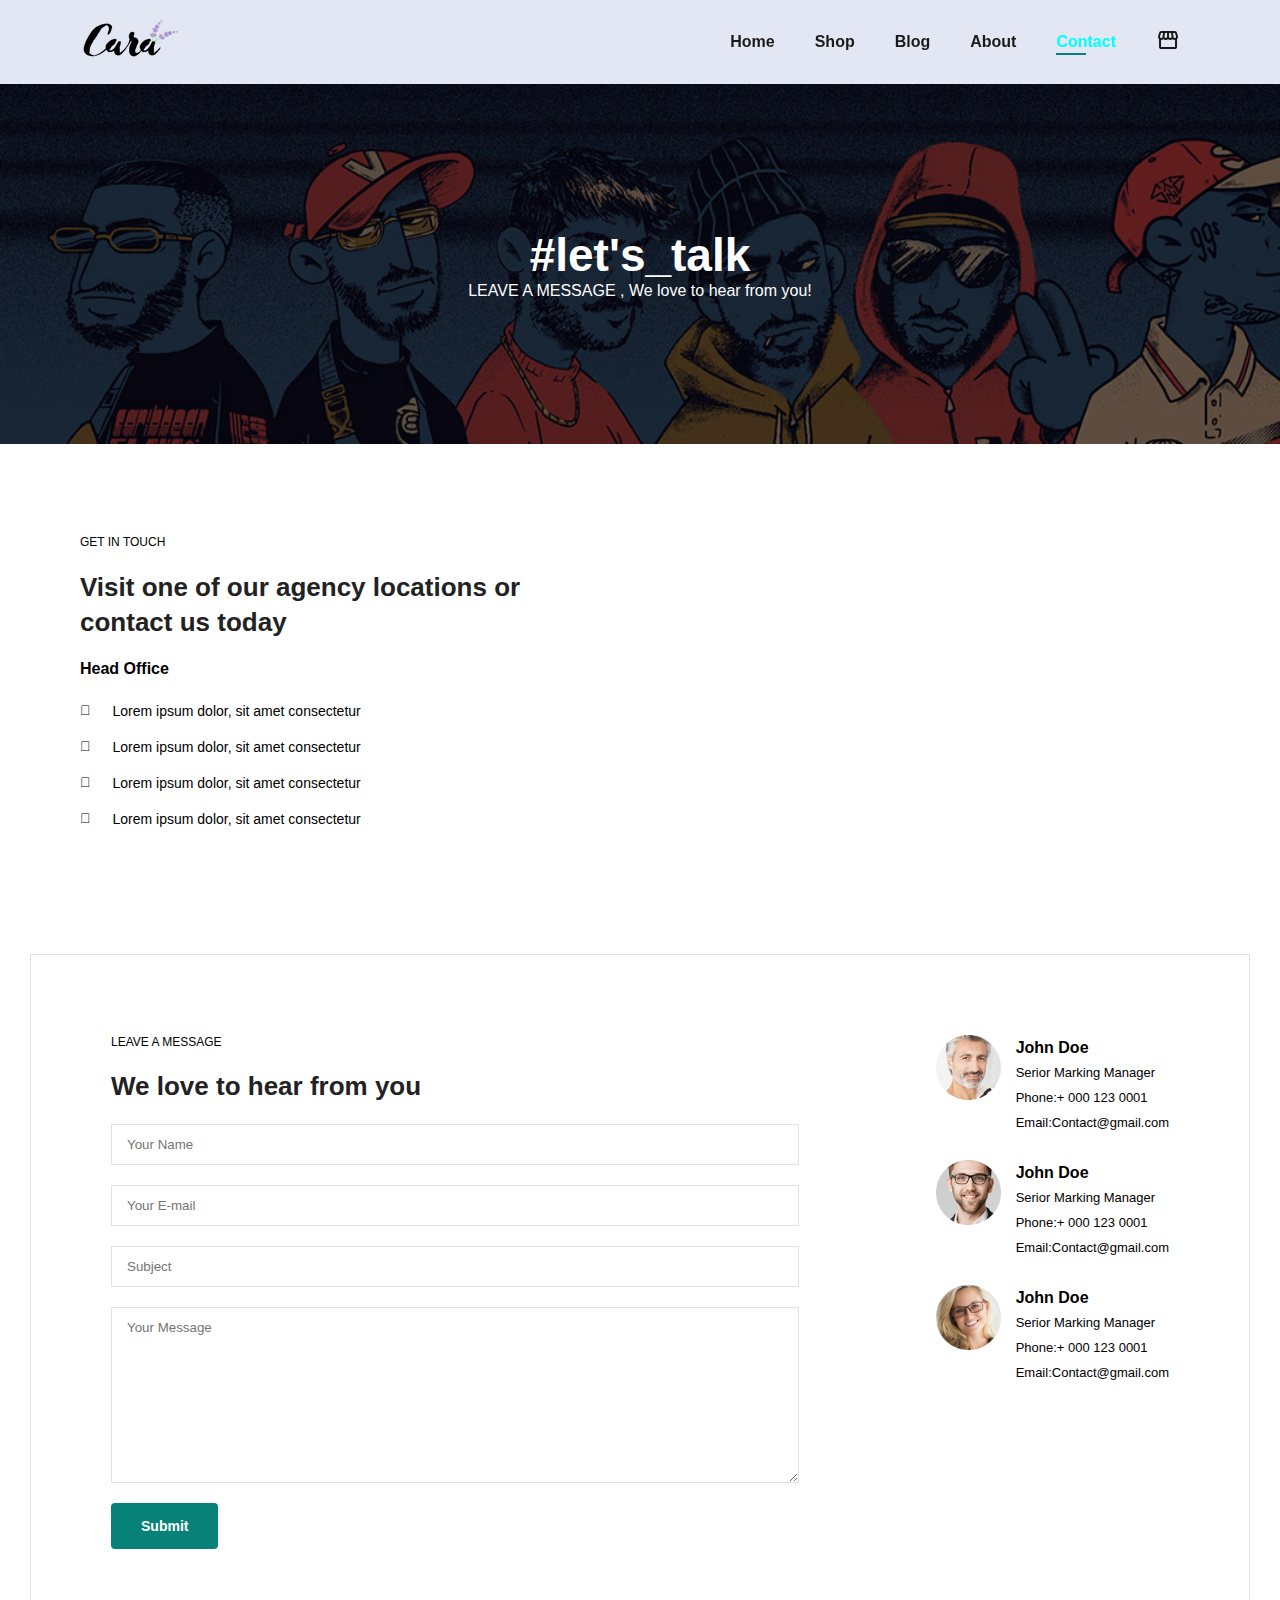
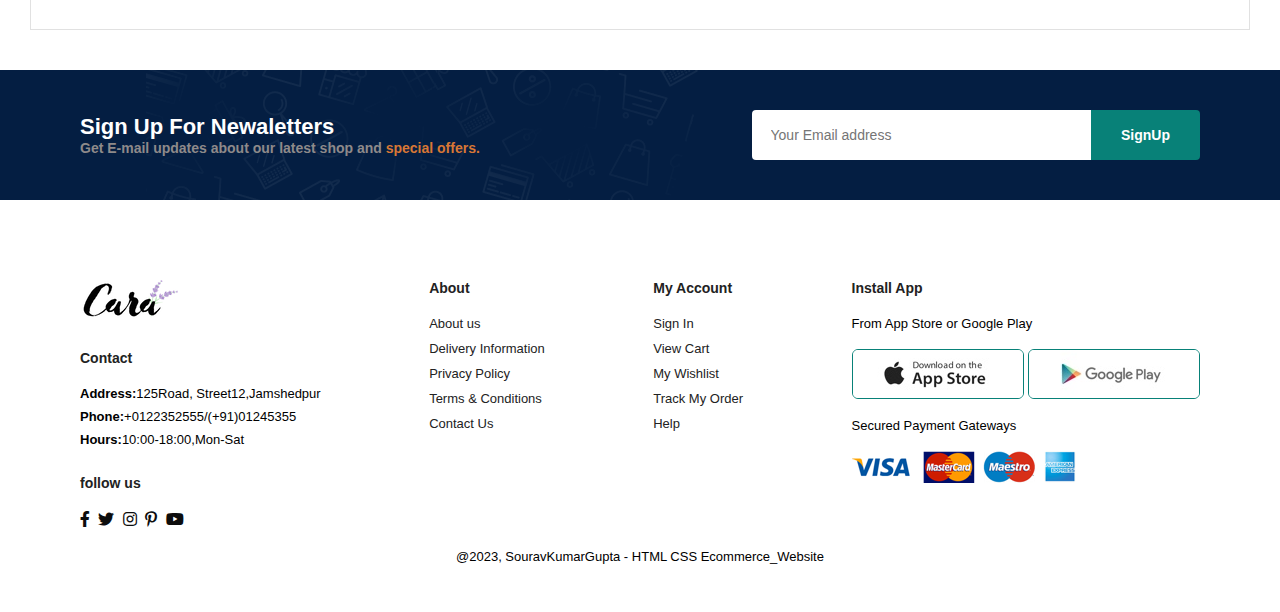
<file: contact.html>
<!DOCTYPE html>
<html lang="en">

<head>
    <meta charset="UTF-8">
    <meta http-equiv="X-UA-Compatible" content="IE=edge">
    <meta name="viewport" content="width=device-width, initial-scale=1.0">

    <title>Ecommerce_Website</title>
    <link rel="stylesheet" href="style.css">
    <link rel="stylesheet"
        href="https://fonts.googleapis.com/css2?family=Material+Symbols+Outlined:opsz,wght,FILL,GRAD@20..48,100..700,0..1,-50..200" />

    <link rel="stylesheet" href="https://pro.fontawesome.com/releases/v5.10.0/css/all.css" />

</head>

<body>
    <section id="header">
        <a href="#"><img src="img/logo.png" class="logo" alt=''>
        </a>
        <div>
            <ul id="navbar">
                <li><a href="index.html">Home</a></li>
                <li><a href="shop.html">Shop</a></li>
                <li><a href="blog.html">Blog</a></li>
                <li><a href="about.html">About</a></li>
                <li><a class="active" href="contact.html">Contact</a></li>
                <li id="lg-bag"><a href="cart.html"><i class="material-symbols-outlined">
                            storefront
                        </i></a></li>
                <a href="#" id="close"><i class="far fa-times"></i></a>
            </ul>
        </div>
        <div id="mobile">

            <a href="cart.html"><i class="material-symbols-outlined">
                    storefront
                </i></a>

            <i id="bar" class="fa fa-outdent"></i>
        </div>
    </section>

    <section id="page-header" class="contact-header">

        <h2>#let's_talk </h2>

        <p>LEAVE A MESSAGE , We love to hear from you!</p>

    </section>
    <section id="contact-details" class="section-p1">
        <div class="details">
            <span>GET IN TOUCH</span>
            <h2>Visit one of our agency locations or contact us today</h2>
            <h3>Head Office</h3>
            <div>
                <li>
                    <i class="fal fa-map"></i>
                    <p>Lorem ipsum dolor, sit amet consectetur </p>
                </li>
                <li>
                    <i class="fal fa-envelope"></i>
                    <p>Lorem ipsum dolor, sit amet consectetur </p>
                </li>
                <li>
                    <i class="fal fa-phone-alt"></i>
                    <p>Lorem ipsum dolor, sit amet consectetur </p>
                </li>
                <li>
                    <i class="fal fa-clock"></i>
                    <p>Lorem ipsum dolor, sit amet consectetur </p>
                </li>
            </div>
        </div>

        <div class="map">
            <iframe
                src="https://www.google.com/maps/embed?pb=!1m18!1m12!1m3!1d3677.923275294938!2d86.27161641476509!3d22.8053066850635!2m3!1f0!2f0!3f0!3m2!1i1024!2i768!4f13.1!3m3!1m2!1s0x39f5e30ff76d3319%3A0x4986ace5ea086802!2sRVS%20College%20Of%20Engineering%20And%20Technology%2C%20Jamshedpur!5e0!3m2!1sen!2sin!4v1677949634429!5m2!1sen!2sin"
                width="600" height="450" style="border:0;" allowfullscreen="" loading="lazy"
                referrerpolicy="no-referrer-when-downgrade"></iframe>
        </div>
    </section>
    <section id="form-details">
        <form action="">
            <span>LEAVE A MESSAGE</span>
            <h2>We love to hear from you</h2>
            <input type="text" placeholder="Your Name">
            <input type="text" placeholder="Your E-mail">
            <input type="text" placeholder="Subject">
            <textarea name="" id="" cols="30" rows="10" placeholder="Your Message"></textarea>
            <button class="normal">Submit</button>
        </form>
        <div class="people">
            <div>
                <img src="img/people/1.png" alt="">
                <p><span>John Doe</span>Serior Marking Manager <br> Phone:+ 000 123 0001 <br>Email:Contact@gmail.com</p>
            </div>
            <div>
                <img src="img/people/2.png" alt="">
                <p><span>John Doe</span>Serior Marking Manager <br> Phone:+ 000 123 0001 <br>Email:Contact@gmail.com</p>
            </div>
            <div>
                <img src="img/people/3.png" alt="">
                <p><span>John Doe</span>Serior Marking Manager <br> Phone:+ 000 123 0001 <br>Email:Contact@gmail.com</p>
            </div>
        </div>
    </section>
    <section id="newsletter" class="section-p1 section-m1">
        <div class="newtext">
            <h4>Sign Up For Newaletters</h4>
            <p>Get E-mail updates about our latest shop and <span>special offers.</span></p>
        </div>
        <div class="form">
            <input type="text" placeholder="Your Email address">
            <button class="normal">SignUp</button>
        </div>
    </section>
    <footer class="section-p1">
        <div class="col">
            <img class="logo" src="img/logo.png" alt="">
            <h4>Contact</h4>
            <p><strong>Address:</strong>125Road, Street12,Jamshedpur</p>
            <p><strong>Phone:</strong>+0122352555/(+91)01245355</p>
            <p><strong>Hours:</strong>10:00-18:00,Mon-Sat</p>
            <div class="follow">
                <h4>follow us</h4>
                <div class="icon">
                    <i class="fab fa-facebook-f"></i>
                    <i class="fab fa-twitter"></i>
                    <i class="fab fa-instagram"></i>
                    <i class="fab fa-pinterest-p"></i>
                    <i class="fab fa-youtube"></i>
                </div>
            </div>
        </div>
        <div class="col">
            <h4>About</h4>
            <a href="#">About us</a>
            <a href="#">Delivery Information</a>
            <a href="#">Privacy Policy</a>
            <a href="#">Terms & Conditions</a>
            <a href="#">Contact Us</a>
        </div>
        <div class="col">
            <h4>My Account</h4>
            <a href="#">Sign In</a>
            <a href="#">View Cart</a>
            <a href="#">My Wishlist</a>
            <a href="#">Track My Order</a>
            <a href="#">Help</a>
        </div>
        <div class="col install">
            <h4>Install App</h4>
            <p>From App Store or Google Play</p>
            <div class="row">
                <img src="img/pay/app.jpg" alt="">
                <img src="img/pay/play.jpg" alt="">
            </div>
            <p>Secured Payment Gateways</p>
            <img src="img/pay/pay.png" alt="">
        </div>
        <div class="copyright">
            <p>@2023, SouravKumarGupta - HTML CSS Ecommerce_Website</p>
        </div>
    </footer>
    <script src="index.js"></script>
</body>

</html>
</file>
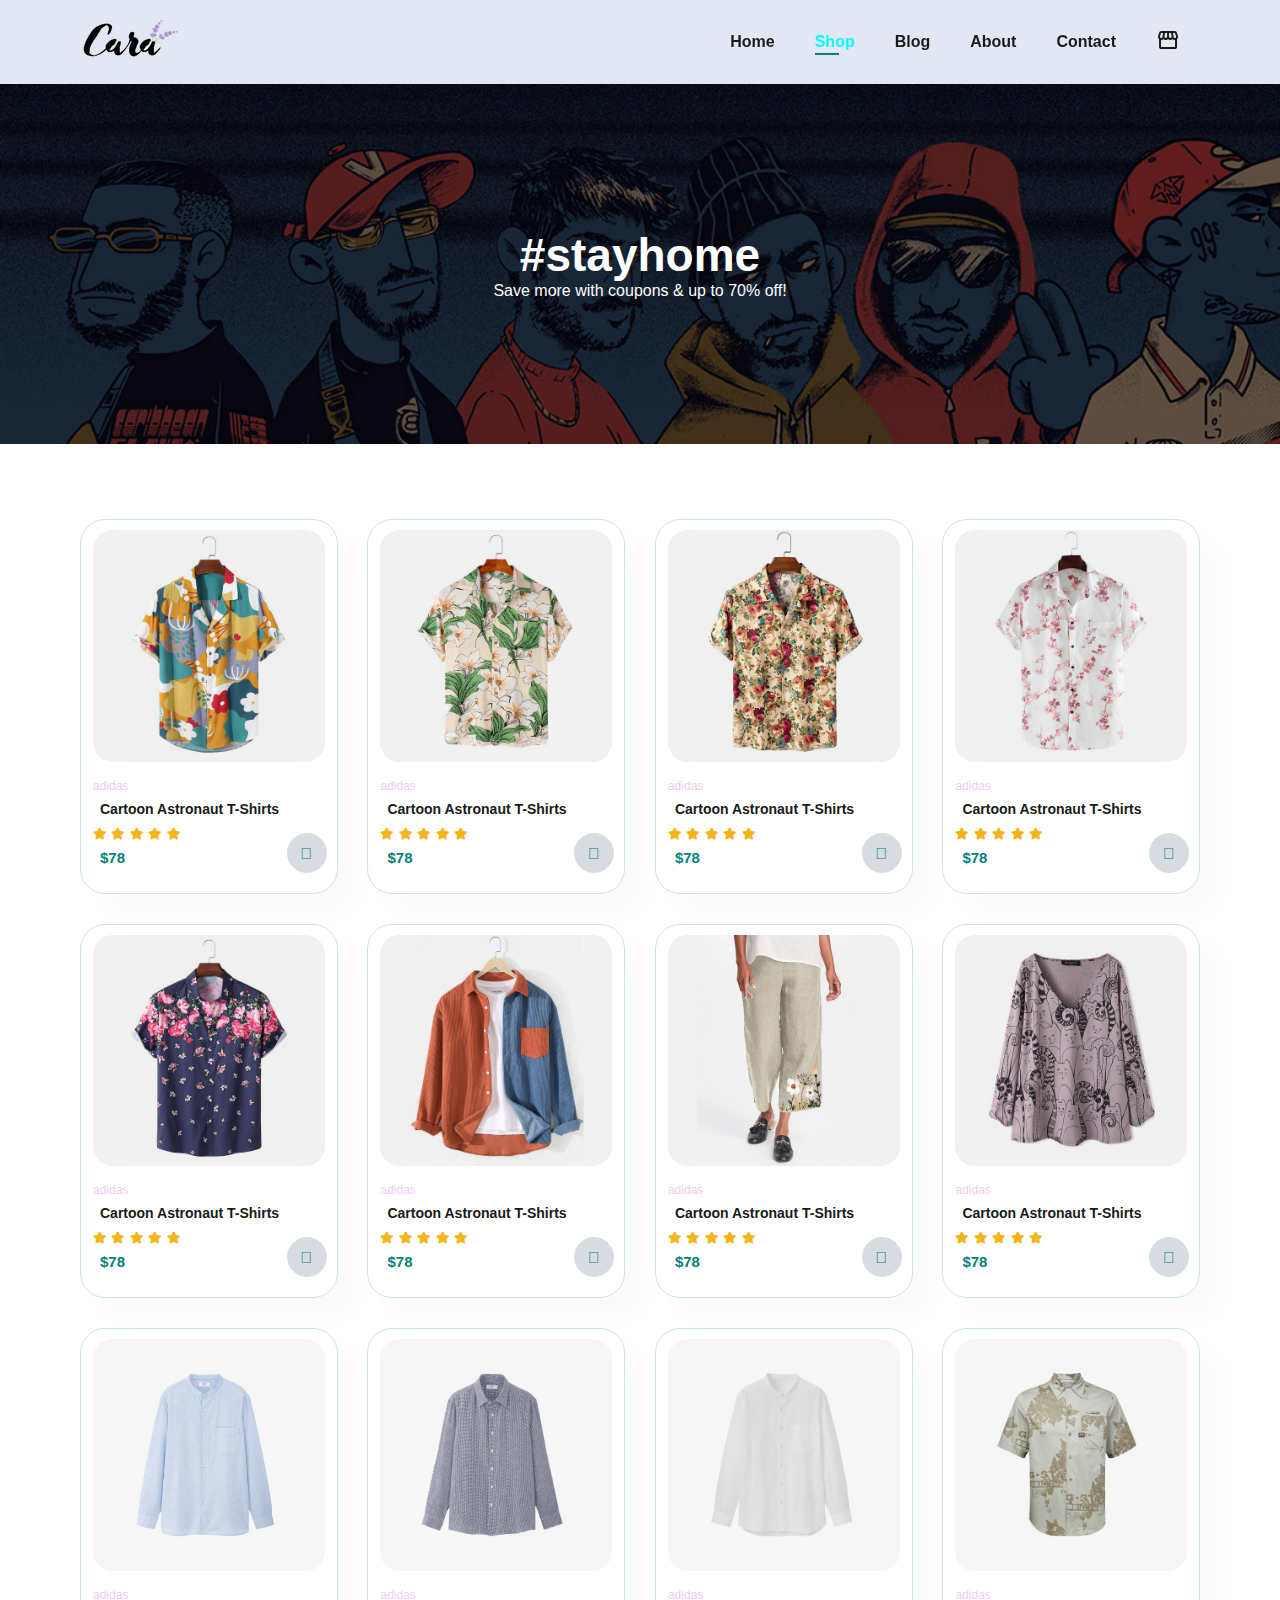
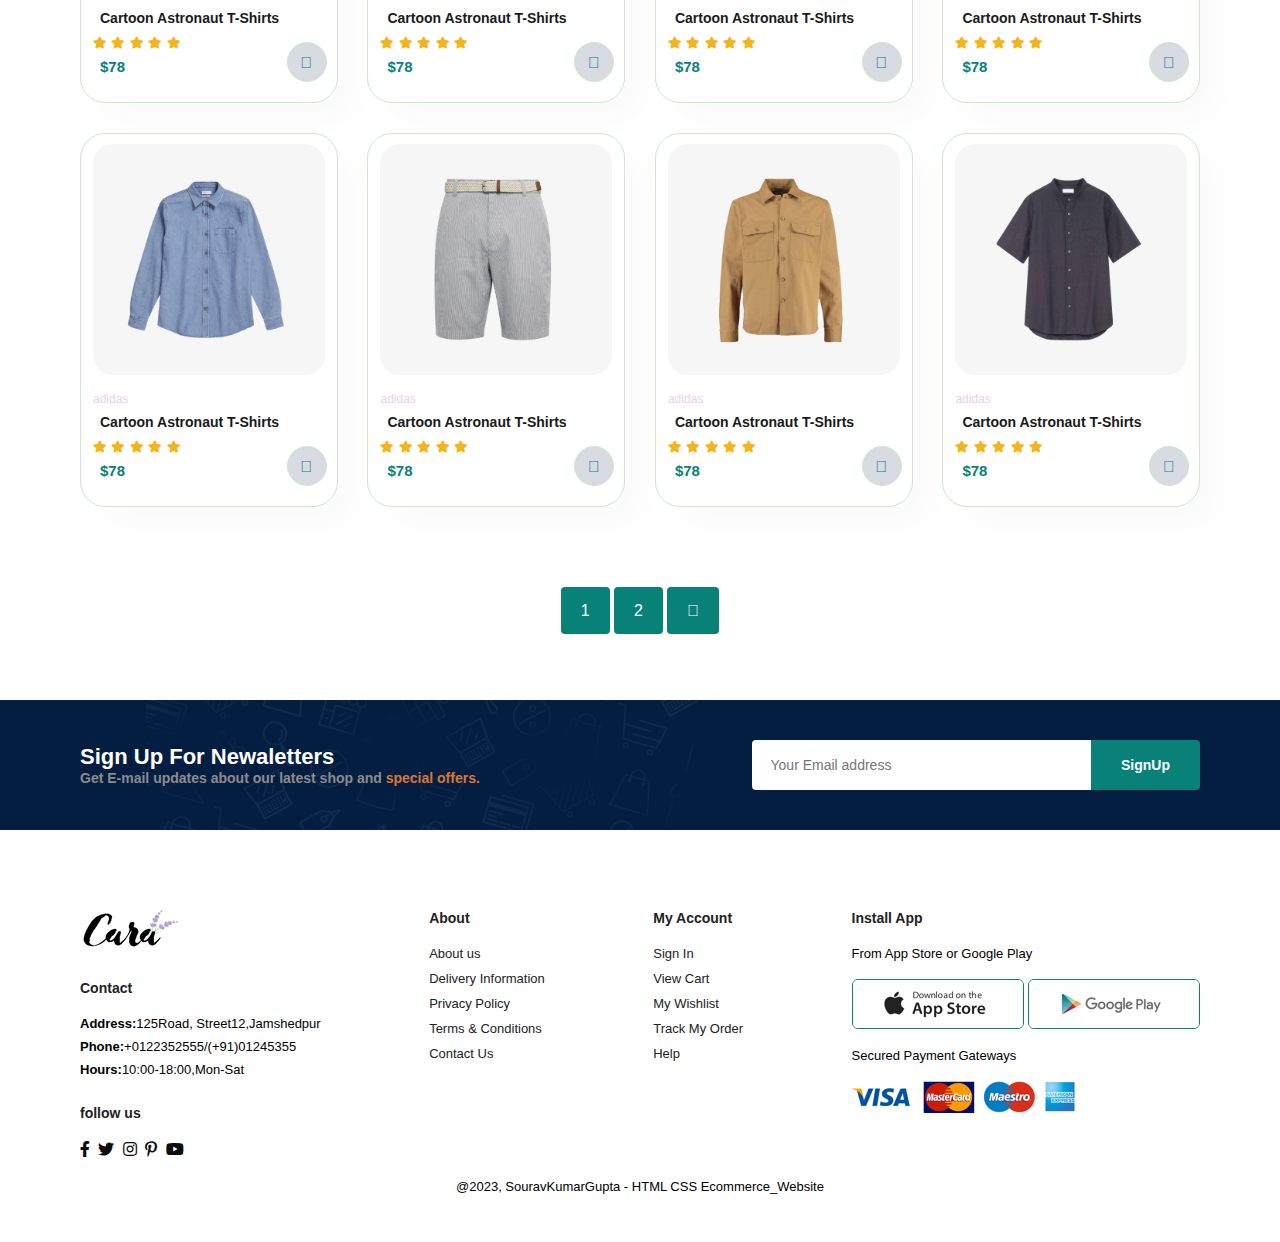
<file: shop.html>
<!DOCTYPE html>
<html lang="en">
<head>
    <meta charset="UTF-8">
    <meta http-equiv="X-UA-Compatible" content="IE=edge">
    <meta name="viewport" content="width=device-width, initial-scale=1.0">
    
    <title>Ecommerce_Website</title>
    <link rel="stylesheet" href="style.css">
    <link rel="stylesheet" href="https://fonts.googleapis.com/css2?family=Material+Symbols+Outlined:opsz,wght,FILL,GRAD@20..48,100..700,0..1,-50..200" />

    <link rel="stylesheet" href="https://pro.fontawesome.com/releases/v5.10.0/css/all.css" />

    </head>
<body>
<section id="header">
        <a href="#"><img src="img/logo.png" class="logo" alt=''>
        </a>
        <div>
            <ul id="navbar">
                <li><a  href="index.html">Home</a></li>
                <li><a class="active" href="shop.html">Shop</a></li>
                <li><a href="blog.html">Blog</a></li>
                <li><a href="about.html">About</a></li>
                <li><a href="contact.html">Contact</a></li>
                <li id="lg-bag"><a href="cart.html"><i class="material-symbols-outlined">
                    storefront
                    </i></a></li>
                    <a href="#" id="close"><i class="far fa-times"></i></a> 
            </ul>
        </div>
        <div id="mobile">
           
            <a href="cart.html"><i class="material-symbols-outlined">
                storefront
                </i></a>

                <i id="bar" class="fa fa-outdent" ></i>
        </div>
    </section>

    <section id="page-header">
     
        <h2>#stayhome</h2>
       
        <p>Save more with coupons & up to 70% off!</p>
       
    </section>
 
    <section id="product1" class="section-p1">
       
      
        <div class="pro-container">
            <div class="pro" onclick="window.location.href='sproduct.html';">
                <img src="img/products/f1.jpg" alt="">
                <div class="des">
                    <span>adidas</span>
                    <h5>Cartoon Astronaut T-Shirts</h5>
                    <div class="star">
                        <i class='fa fa-star'></i>
                        <i class="fa fa-star"></i>
                        <i class="fa fa-star"></i>
                        <i class="fa fa-star"></i>
                        <i class="fa fa-star"></i>
                    </div>
                    <h4>$78</h4>
                </div>
                <a href="#"><i class="fal fa-shopping-cart cart"></i></a>
            </div>
       
       
            <div class="pro">
                <img src="img/products/f2.jpg" alt="">
                <div class="des">
                    <span>adidas</span>
                    <h5>Cartoon Astronaut T-Shirts</h5>
                    <div class="star">
                        <i class='fa fa-star'></i>
                        <i class="fa fa-star"></i>
                        <i class="fa fa-star"></i>
                        <i class="fa fa-star"></i>
                        <i class="fa fa-star"></i>
                    </div>
                    <h4>$78</h4>
                </div>
                <a href="#"><i class="fal fa-shopping-cart cart"></i></a>
            </div>
        
            <div class="pro">
                <img src="img/products/f3.jpg" alt="">
                <div class="des">
                    <span>adidas</span>
                    <h5>Cartoon Astronaut T-Shirts</h5>
                    <div class="star">
                        <i class='fa fa-star'></i>
                        <i class="fa fa-star"></i>
                        <i class="fa fa-star"></i>
                        <i class="fa fa-star"></i>
                        <i class="fa fa-star"></i>
                    </div>
                    <h4>$78</h4>
                </div>
                <a href="#"><i class="fal fa-shopping-cart cart"></i></a>
            </div>
            <div class="pro">
                <img src="img/products/f4.jpg" alt="">
                <div class="des">
                    <span>adidas</span>
                    <h5>Cartoon Astronaut T-Shirts</h5>
                    <div class="star">
                        <i class='fa fa-star'></i>
                        <i class="fa fa-star"></i>
                        <i class="fa fa-star"></i>
                        <i class="fa fa-star"></i>
                        <i class="fa fa-star"></i>
                    </div>
                    <h4>$78</h4>
                </div>
                <a href="#"><i class="fal fa-shopping-cart cart"></i></a>
            </div>
            <div class="pro">
                <img src="img/products/f5.jpg" alt="">
                <div class="des">
                    <span>adidas</span>
                    <h5>Cartoon Astronaut T-Shirts</h5>
                    <div class="star">
                        <i class='fa fa-star'></i>
                        <i class="fa fa-star"></i>
                        <i class="fa fa-star"></i>
                        <i class="fa fa-star"></i>
                        <i class="fa fa-star"></i>
                    </div>
                    <h4>$78</h4>
                </div>
                <a href="#"><i class="fal fa-shopping-cart cart"></i></a>
            </div>
            <div class="pro">
                <img src="img/products/f6.jpg" alt="">
                <div class="des">
                    <span>adidas</span>
                    <h5>Cartoon Astronaut T-Shirts</h5>
                    <div class="star">
                        <i class='fa fa-star'></i>
                        <i class="fa fa-star"></i>
                        <i class="fa fa-star"></i>
                        <i class="fa fa-star"></i>
                        <i class="fa fa-star"></i>
                    </div>
                    <h4>$78</h4>
                </div>
                <a href="#"><i class="fal fa-shopping-cart cart"></i></a>
            </div>
            <div class="pro">
                <img src="img/products/f7.jpg" alt="">
                <div class="des">
                    <span>adidas</span>
                    <h5>Cartoon Astronaut T-Shirts</h5>
                    <div class="star">
                        <i class='fa fa-star'></i>
                        <i class="fa fa-star"></i>
                        <i class="fa fa-star"></i>
                        <i class="fa fa-star"></i>
                        <i class="fa fa-star"></i>
                    </div>
                    <h4>$78</h4>
                </div>
                <a href="#"><i class="fal fa-shopping-cart cart"></i></a>
            </div>
            <div class="pro">
                <img src="img/products/f8.jpg" alt="">
                <div class="des">
                    <span>adidas</span>
                    <h5>Cartoon Astronaut T-Shirts</h5>
                    <div class="star">
                        <i class='fa fa-star'></i>
                        <i class="fa fa-star"></i>
                        <i class="fa fa-star"></i>
                        <i class="fa fa-star"></i>
                        <i class="fa fa-star"></i>
                    </div>
                    <h4>$78</h4>
                </div>
                <a href="#"><i class="fal fa-shopping-cart cart"></i></a>
            </div>
     
        


   
            <div class="pro">
                <img src="img/products/n1.jpg" alt="">
                <div class="des">
                    <span>adidas</span>
                    <h5>Cartoon Astronaut T-Shirts</h5>
                    <div class="star">
                        <i class='fa fa-star'></i>
                        <i class="fa fa-star"></i>
                        <i class="fa fa-star"></i>
                        <i class="fa fa-star"></i>
                        <i class="fa fa-star"></i>
                    </div>
                    <h4>$78</h4>
                </div>
                <a href="#"><i class="fal fa-shopping-cart cart"></i></a>
            </div>
       
       
            <div class="pro">
                <img src="img/products/n2.jpg" alt="">
                <div class="des">
                    <span>adidas</span>
                    <h5>Cartoon Astronaut T-Shirts</h5>
                    <div class="star">
                        <i class='fa fa-star'></i>
                        <i class="fa fa-star"></i>
                        <i class="fa fa-star"></i>
                        <i class="fa fa-star"></i>
                        <i class="fa fa-star"></i>
                    </div>
                    <h4>$78</h4>
                </div>
                <a href="#"><i class="fal fa-shopping-cart cart"></i></a>
            </div>
        
            <div class="pro">
                <img src="img/products/n3.jpg" alt="">
                <div class="des">
                    <span>adidas</span>
                    <h5>Cartoon Astronaut T-Shirts</h5>
                    <div class="star">
                        <i class='fa fa-star'></i>
                        <i class="fa fa-star"></i>
                        <i class="fa fa-star"></i>
                        <i class="fa fa-star"></i>
                        <i class="fa fa-star"></i>
                    </div>
                    <h4>$78</h4>
                </div>
                <a href="#"><i class="fal fa-shopping-cart cart"></i></a>
            </div>
            <div class="pro">
                <img src="img/products/n4.jpg" alt="">
                <div class="des">
                    <span>adidas</span>
                    <h5>Cartoon Astronaut T-Shirts</h5>
                    <div class="star">
                        <i class='fa fa-star'></i>
                        <i class="fa fa-star"></i>
                        <i class="fa fa-star"></i>
                        <i class="fa fa-star"></i>
                        <i class="fa fa-star"></i>
                    </div>
                    <h4>$78</h4>
                </div>
                <a href="#"><i class="fal fa-shopping-cart cart"></i></a>
            </div>
            <div class="pro">
                <img src="img/products/n5.jpg" alt="">
                <div class="des">
                    <span>adidas</span>
                    <h5>Cartoon Astronaut T-Shirts</h5>
                    <div class="star">
                        <i class='fa fa-star'></i>
                        <i class="fa fa-star"></i>
                        <i class="fa fa-star"></i>
                        <i class="fa fa-star"></i>
                        <i class="fa fa-star"></i>
                    </div>
                    <h4>$78</h4>
                </div>
                <a href="#"><i class="fal fa-shopping-cart cart"></i></a>
            </div>
            <div class="pro">
                <img src="img/products/n6.jpg" alt="">
                <div class="des">
                    <span>adidas</span>
                    <h5>Cartoon Astronaut T-Shirts</h5>
                    <div class="star">
                        <i class='fa fa-star'></i>
                        <i class="fa fa-star"></i>
                        <i class="fa fa-star"></i>
                        <i class="fa fa-star"></i>
                        <i class="fa fa-star"></i>
                    </div>
                    <h4>$78</h4>
                </div>
                <a href="#"><i class="fal fa-shopping-cart cart"></i></a>
            </div>
            <div class="pro">
                <img src="img/products/n7.jpg" alt="">
                <div class="des">
                    <span>adidas</span>
                    <h5>Cartoon Astronaut T-Shirts</h5>
                    <div class="star">
                        <i class='fa fa-star'></i>
                        <i class="fa fa-star"></i>
                        <i class="fa fa-star"></i>
                        <i class="fa fa-star"></i>
                        <i class="fa fa-star"></i>
                    </div>
                    <h4>$78</h4>
                </div>
                <a href="#"><i class="fal fa-shopping-cart cart"></i></a>
            </div>
            <div class="pro">
                <img src="img/products/n8.jpg" alt="">
                <div class="des">
                    <span>adidas</span>
                    <h5>Cartoon Astronaut T-Shirts</h5>
                    <div class="star">
                        <i class='fa fa-star'></i>
                        <i class="fa fa-star"></i>
                        <i class="fa fa-star"></i>
                        <i class="fa fa-star"></i>
                        <i class="fa fa-star"></i>
                    </div>
                    <h4>$78</h4>
                </div>
                <a href="#"><i class="fal fa-shopping-cart cart"></i></a>
            </div>
          
        </div>
        
    </section>
  <section id="pageination" class="section-p1">
    <a href="#">1</a>
    <a href="#">2</a>
    <a href="#"><i class="fal fa-long-arrow-alt-right"></i></a>
  </section>
 
    <section id="newsletter" class="section-p1 section-m1">
        <div class="newtext">
            <h4>Sign Up For Newaletters</h4>
            <p>Get E-mail updates about our latest shop and <span>special offers.</span></p>
        </div>
        <div class="form">
            <input type="text" placeholder="Your Email address">
            <button class="normal">SignUp</button>
        </div>
    </section>
    <footer class="section-p1">
        <div class="col">
            <img class="logo" src="img/logo.png" alt="">
            <h4>Contact</h4>
            <p><strong>Address:</strong>125Road, Street12,Jamshedpur</p>
            <p><strong>Phone:</strong>+0122352555/(+91)01245355</p>
            <p><strong>Hours:</strong>10:00-18:00,Mon-Sat</p>
            <div class="follow">
                <h4>follow us</h4>
                <div class="icon">
                    <i class="fab fa-facebook-f"></i>
                    <i class="fab fa-twitter"></i>   
                    <i class="fab fa-instagram"></i>
                    <i class="fab fa-pinterest-p"></i>
                    <i class="fab fa-youtube"></i>
                </div>
            </div>
        </div>
        <div class="col">
            <h4>About</h4>
            <a href="#" >About us</a>
            <a href="#" >Delivery Information</a>
            <a href="#" >Privacy Policy</a>
            <a href="#" >Terms & Conditions</a>
            <a href="#" >Contact Us</a>
        </div>
        <div class="col">
            <h4>My Account</h4>
            <a href="#" >Sign In</a>
            <a href="#" >View Cart</a>
            <a href="#" >My Wishlist</a>
            <a href="#" >Track My Order</a>
            <a href="#" >Help</a>
        </div>
        <div class="col install">
            <h4>Install App</h4>
            <p>From App Store or Google Play</p>
            <div class="row">
                <img src="img/pay/app.jpg" alt="">
                <img src="img/pay/play.jpg" alt="">
            </div>
            <p>Secured Payment Gateways</p>
            <img src="img/pay/pay.png" alt="">
        </div>
        <div class="copyright">
            <p>@2023, SouravKumarGupta - HTML CSS Ecommerce_Website</p>
        </div>
    </footer>
    <script src="index.js"></script>
</body>
</html>
</file>
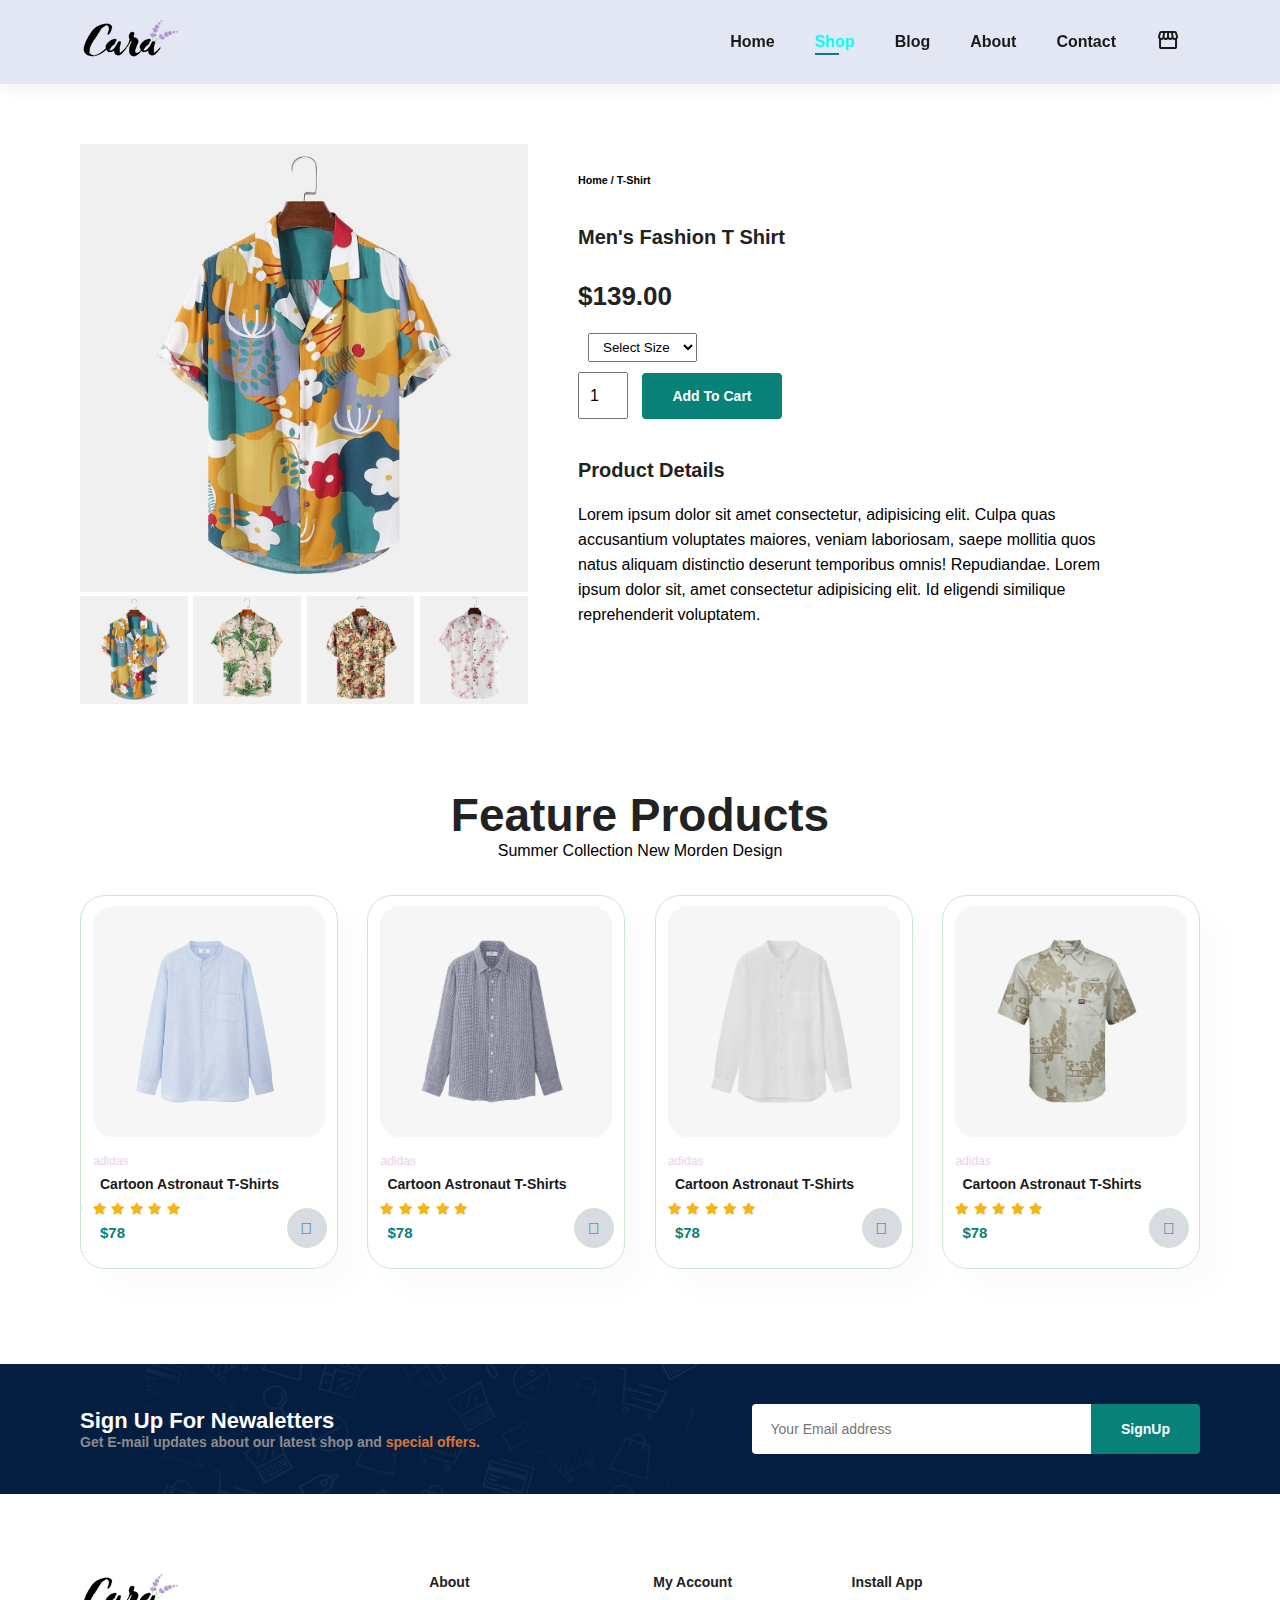
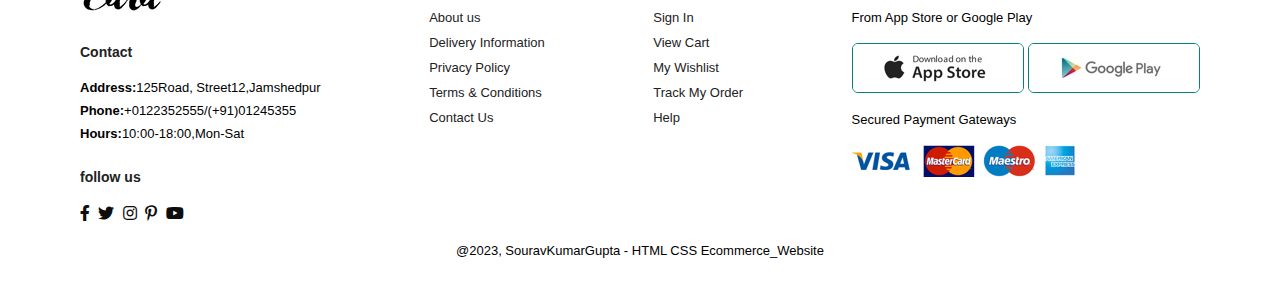
<file: sproduct.html>
<!DOCTYPE html>
<html lang="en">

<head>
    <meta charset="UTF-8">
    <meta http-equiv="X-UA-Compatible" content="IE=edge">
    <meta name="viewport" content="width=device-width, initial-scale=1.0">

    <title>Ecommerce_Website</title>
    <link rel="stylesheet" href="style.css">
    <link rel="stylesheet"
        href="https://fonts.googleapis.com/css2?family=Material+Symbols+Outlined:opsz,wght,FILL,GRAD@20..48,100..700,0..1,-50..200" />

    <link rel="stylesheet" href="https://pro.fontawesome.com/releases/v5.10.0/css/all.css" />

</head>

<body>
    <section id="header">
        <a href="#"><img src="img/logo.png" class="logo" alt=''>
        </a>
        <div>
            <ul id="navbar">
                <li><a href="index.html">Home</a></li>
                <li><a class="active" href="shop.html">Shop</a></li>
                <li><a href="blog.html">Blog</a></li>
                <li><a href="about.html">About</a></li>
                <li><a href="contact.html">Contact</a></li>
                <li id="lg-bag"><a href="cart.html"><i class="material-symbols-outlined">
                            storefront
                        </i></a></li>
                <a href="#" id="close"><i class="far fa-times"></i></a>
            </ul>
        </div>
        <div id="mobile">

            <a href="cart.html"><i class="material-symbols-outlined">
                    storefront
                </i></a>

            <i id="bar" class="fa fa-outdent"></i>
        </div>
    </section>
    <section id="prodetails" class="section-p1">
        <div class="single-pro-image">
            <img src="img/products/f1.jpg" width="100%" id="MainImg" alt="">

            <div class="small-img-group">
                <div class="small-img-col">
                    <img src="img/products/f1.jpg" width="100%" class="small-img" alt="">
                </div>
                <div class="small-img-col">
                    <img src="img/products/f2.jpg" width="100%" class="small-img" alt="">
                </div>
                <div class="small-img-col">
                    <img src="img/products/f3.jpg" width="100%" class="small-img" alt="">
                </div>
                <div class="small-img-col">
                    <img src="img/products/f4.jpg" width="100%" class="small-img" alt="">
                </div>
            </div>
        </div>
        <div class="single-pro-details">
            <h6>Home / T-Shirt</h6>
            <h4>Men's Fashion T Shirt</h4>
            <h2>$139.00</h2>
            <select>
                <option>Select Size</option>
                <option>XL</option>
                <option>XXL</option>
                <option>Small</option>
                <option>Large</option>

            </select>
            <input type="number" value="1">
            <button class="normal">Add To Cart</button>
            <h4>Product Details</h4>
            <span>Lorem ipsum dolor sit amet consectetur, adipisicing elit. Culpa quas accusantium voluptates maiores,
                veniam laboriosam, saepe mollitia quos natus aliquam distinctio deserunt temporibus omnis!
                Repudiandae. Lorem ipsum dolor sit, amet consectetur adipisicing elit. Id eligendi similique
                reprehenderit voluptatem.</span>
        </div>
    </section>
    <section id="product1" class="section-p1">
        <h2>Feature Products</h2>
        <p>Summer Collection New Morden Design</p>
       
      
        <div class="pro-container">
            <div class="pro">
                <img src="img/products/n1.jpg" alt="">
                <div class="des">
                    <span>adidas</span>
                    <h5>Cartoon Astronaut T-Shirts</h5>
                    <div class="star">
                        <i class='fa fa-star'></i>
                        <i class="fa fa-star"></i>
                        <i class="fa fa-star"></i>
                        <i class="fa fa-star"></i>
                        <i class="fa fa-star"></i>
                    </div>
                    <h4>$78</h4>
                </div>
                <a href="#"><i class="fal fa-shopping-cart cart"></i></a>
            </div>
       
       
            <div class="pro">
                <img src="img/products/n2.jpg" alt="">
                <div class="des">
                    <span>adidas</span>
                    <h5>Cartoon Astronaut T-Shirts</h5>
                    <div class="star">
                        <i class='fa fa-star'></i>
                        <i class="fa fa-star"></i>
                        <i class="fa fa-star"></i>
                        <i class="fa fa-star"></i>
                        <i class="fa fa-star"></i>
                    </div>
                    <h4>$78</h4>
                </div>
                <a href="#"><i class="fal fa-shopping-cart cart"></i></a>
            </div>
        
            <div class="pro">
                <img src="img/products/n3.jpg" alt="">
                <div class="des">
                    <span>adidas</span>
                    <h5>Cartoon Astronaut T-Shirts</h5>
                    <div class="star">
                        <i class='fa fa-star'></i>
                        <i class="fa fa-star"></i>
                        <i class="fa fa-star"></i>
                        <i class="fa fa-star"></i>
                        <i class="fa fa-star"></i>
                    </div>
                    <h4>$78</h4>
                </div>
                <a href="#"><i class="fal fa-shopping-cart cart"></i></a>
            </div>
            <div class="pro">
                <img src="img/products/n4.jpg" alt="">
                <div class="des">
                    <span>adidas</span>
                    <h5>Cartoon Astronaut T-Shirts</h5>
                    <div class="star">
                        <i class='fa fa-star'></i>
                        <i class="fa fa-star"></i>
                        <i class="fa fa-star"></i>
                        <i class="fa fa-star"></i>
                        <i class="fa fa-star"></i>
                    </div>
                    <h4>$78</h4>
                </div>
                <a href="#"><i class="fal fa-shopping-cart cart"></i></a>
            </div>
           
      
      
           
          
        </div>
        
    </section>

    <section id="newsletter" class="section-p1 section-m1">
        <div class="newtext">
            <h4>Sign Up For Newaletters</h4>
            <p>Get E-mail updates about our latest shop and <span>special offers.</span></p>
        </div>
        <div class="form">
            <input type="text" placeholder="Your Email address">
            <button class="normal">SignUp</button>
        </div>
    </section>
    <footer class="section-p1">
        <div class="col">
            <img class="logo" src="img/logo.png" alt="">
            <h4>Contact</h4>
            <p><strong>Address:</strong>125Road, Street12,Jamshedpur</p>
            <p><strong>Phone:</strong>+0122352555/(+91)01245355</p>
            <p><strong>Hours:</strong>10:00-18:00,Mon-Sat</p>
            <div class="follow">
                <h4>follow us</h4>
                <div class="icon">
                    <i class="fab fa-facebook-f"></i>
                    <i class="fab fa-twitter"></i>
                    <i class="fab fa-instagram"></i>
                    <i class="fab fa-pinterest-p"></i>
                    <i class="fab fa-youtube"></i>
                </div>
            </div>
        </div>
        <div class="col">
            <h4>About</h4>
            <a href="#">About us</a>
            <a href="#">Delivery Information</a>
            <a href="#">Privacy Policy</a>
            <a href="#">Terms & Conditions</a>
            <a href="#">Contact Us</a>
        </div>
        <div class="col">
            <h4>My Account</h4>
            <a href="#">Sign In</a>
            <a href="#">View Cart</a>
            <a href="#">My Wishlist</a>
            <a href="#">Track My Order</a>
            <a href="#">Help</a>
        </div>
        <div class="col install">
            <h4>Install App</h4>
            <p>From App Store or Google Play</p>
            <div class="row">
                <img src="img/pay/app.jpg" alt="">
                <img src="img/pay/play.jpg" alt="">
            </div>
            <p>Secured Payment Gateways</p>
            <img src="img/pay/pay.png" alt="">
        </div>
        <div class="copyright">
            <p>@2023, SouravKumarGupta - HTML CSS Ecommerce_Website</p>
        </div>
    </footer>
<script>
    var MainImg=document.getElementById("MainImg");
    var smallimg =document.getElementsByClassName("small-img");
   smallimg[0].onclick=function(){
    MainImg.src =smallimg[0].src;
   }
   smallimg[1].onclick=function(){
    MainImg.src =smallimg[1].src;
   }
   smallimg[2].onclick=function(){
    MainImg.src =smallimg[2].src;
   }
   smallimg[3].onclick=function(){
    MainImg.src =smallimg[3].src;
   }
</script>
    <script src="index.js"></script>
</body>

</html>
</file>
<file: style.css>
* {
    margin: 0;
    padding: 0;
    box-sizing: border-box;
    font-family: 'spartan', sans-serif;
}

h1 {
    font-size: 50px;
    line-height: 64px;
    color: #222;
}

h2 {
    font-size: 46px;
    line-height: 54px;
    color: #222;
}

h4 {
    font-size: 20px;
    color: #222;
}

.section-p1 {
    padding: 40px 80px;

}

.section-m1 {
    margin: 40px 0;
}

button.normal {
    font-size: 14px;
    font-weight: 600;
    padding: 15px 30px;
    color: #000;
    background-color: #fff;
    border-radius: 4px;
    cursor: pointer;
    border: none;
    outline: none;
    transition: 0.2s;
}

button.white {
    font-size: 13px;
    font-weight: 600;
    padding: 11px 18px;
    color: rgb(232, 226, 226);
    background-color: transparent;

    cursor: pointer;
    border: 1px solid white;
    outline: none;
    transition: 0.2s;
}

body {
    width: 100%;
}

/* Header start */
#header {
    display: flex;
    align-items: center;
    justify-content: space-between;
    padding: 20px 80px;
    background-color: #E3E6F3;
    box-shadow: 0 5px 15px rgba(0, 0, 0, 0.06);
    z-index: 999;
    position: sticky;
    top: 0;
    left: 0;
}

#navbar {
    display: flex;
    align-items: center;
    justify-items: center;
}

#navbar li {
    list-style: none;
    padding: 0 20px;
    position: relative;
}

#navbar li a {
    text-decoration: none;
    font-size: 16px;
    font-weight: 600;
    color: #1a1a1a;
    transition: 0.3s ease;
}

#navbar li a:hover,
#navbar li a.active {
    color: aqua;


}

#navbar li a.active::after,
#navbar li a:hover::after {
    content: "";
    width: 30%;
    height: 2px;
    background: #088178;
    position: absolute;
    bottom: -4px;
    left: 20px;
}

#mobile {
    display: none;
    align-items: center;
}

#close {
    display: none;
}

/* Home page */
#hero {
    background-image: url("img/hero4.png");
    height: 90vh;
    width: 100%;
    background-size: cover;
    background-position: top 25% right 0;
    padding: 0 80px;
    display: flex;
    flex-direction: column;
    align-items: flex-start;
    justify-content: center;
}

#hero h4 {
    padding-bottom: 15px;
}

#hero h1 {
    color: rgb(16, 90, 16);
}

#hero button {
    background-image: url("img/button.png");
    color: #088178;
    border: 0;
    padding: 14px 80px 14px 65px;
    background-repeat: no-repeat;
    cursor: pointer;
    font-size: 15px;
    font-weight: 700;

}

#feature {
    display: flex;
    align-items: center;
    justify-content: space-between;
    flex-wrap: wrap;
}

#feature .fe-box {
    width: 180px;
    text-align: center;
    padding: 25px 15px;
    box-shadow: 20px 20px 34px rgba(0, 0, 0, 0.03);
    border: 1px solid #cce7d0;
    border-radius: 4px;
    margin: 15px 0;
}

#feature .fe-box:hover {
    box-shadow: 10px 10px 54px rgba(70, 62, 221, 0.1);
}

#feature .fe-box img {
    width: 100%;
    margin-bottom: 10px;
}

#feature .fe-box h6 {
    padding: 9px 8px 6px 8px;
    display: inline-block;
    line-height: 1;
    border-radius: 4px;
    color: #088178;
    background-color: #d8afb8;
}

#feature .fe-box:nth-child(2) h6 {
    background-color: #b5e19b;

}

#feature .fe-box:nth-child(3) h6 {
    background-color: #9ecbdf;

}

#feature .fe-box:nth-child(4) h6 {
    background-color: #a1addf;

}

#feature .fe-box:nth-child(5) h6 {
    background-color: #db9ddb;

}

#feature .fe-box:nth-child(6) h6 {
    background-color: #c49f7b;

}

#product1 {
    text-align: center;
}

#product1 .pro-container {
    display: flex;
    justify-content: space-between;
    flex-wrap: wrap;
    padding-top: 20px;
}

#product1 .pro {
    width: 23%;
    min-width: 250px;
    padding: 10px 12px;
    border: 1px solid #cce7d0;
    border-radius: 25px;
    cursor: pointer;
    box-shadow: 20px 20px 30px rgba(0, 0, 0, 0.02);
    margin: 15px 0;
    transition: 0.2s ease;
    position: relative;
}

#product1 .pro:hover {
    box-shadow: 20px 20px 30px rgba(0, 0, 0, 0.06);
}

#product1 .pro img {
    width: 100%;
    border-radius: 20px;
}

#product1 .pro .des {
    text-align: start;
    padding: 10px 0;
}

#product1 .pro .des span {
    color: #ebd0eb;
    font-size: 12px;
}

#product1 .pro .des h5 {
    padding: 7px;
    color: #1a1a1a;
    font-size: 14px;
}

#product1 .pro .des i {
    font-size: 12px;
    color: rgb(243, 181, 25);
}

#product1 .pro .des h4 {
    padding: 7px;
    font-size: 15px;
    font-weight: 700;
    color: #088178;
}

#product1 .pro .cart {
    width: 40px;
    height: 40px;
    line-height: 40px;
    background-color: #d9dbe3;
    border-radius: 50px;
    font-weight: 500;
    color: #088178;
    border: 1px solid #cce7d0;
    position: absolute;
    bottom: 20px;
    right: 10px;
}

#banner {
    display: flex;
    flex-direction: column;
    justify-content: center;
    align-items: center;
    text-align: center;
    background-image: url("img/banner/b2.jpg");
    width: 100%;
    height: 40vh;
    background-size: cover;
    background-position: center;
}

#banner h4 {
    color: #fff;
    font-size: 16px;
}

#banner h2 {
    color: #fff;
    font-size: 30px;
    padding: 10px 0;
}

#banner h2 span {
    color: rgb(222, 10, 10);

}

#banner button:hover {
    background-color: #088178;
    color: #fff;
}

#sm-banner {
    display: flex;
    justify-content: space-between;
    flex-wrap: wrap;
}

#sm-banner .banner-box {
    display: flex;
    flex-direction: column;
    justify-content: center;
    align-items: flex-start;
    padding: 30px;
    background-image: url("img/banner/b17.jpg");
    min-width: 580px;
    height: 50vh;
    background-size: cover;
    background-position: center;
}

#sm-banner .banner-box2 {
    background-image: url("img/banner/b10.jpg");
}

#sm-banner h4 {
    color: #fff;
    font-size: 20px;
    font-weight: 300;
}

#sm-banner h2 {
    color: #fff;
    font-size: 28px;
    font-weight: 800;
}

#sm-banner span {
    color: #fff;
    font-size: 14px;
    font-weight: 500;
    padding-bottom: 15px;
}

#sm-banner .banner-box:hover button {
    background: #088178;
    border: 1px solid #088178;
}

#banner3 {
    display: flex;
    justify-content: space-between;
    flex-wrap: wrap;
    padding: 0 80px;
}

#banner3 .banner-box {
    display: flex;
    flex-direction: column;
    justify-content: center;
    align-items: flex-start;
    padding: 30px;
    background-image: url("img/banner/b7.jpg");
    min-width: 30%;
    height: 30vh;
    background-size: cover;
    background-position: center;
    padding: 20px;
    margin-bottom: 20px;
}

#banner3 .banner-box2 {
    background-image: url("img/banner/b4.jpg");
}

#banner3 .banner-box3 {
    background-image: url("img/banner/b18.jpg");
}

#banner3 h2 {
    color: #fff;
    font-size: 22px;
    font-weight: 900;
}

#banner3 h3 {
    color: rgb(177, 18, 18);
    font-size: 15px;
    font-weight: 800;
}

#newsletter {
    display: flex;
    justify-content: space-between;
    flex-wrap: wrap;
    align-items: center;
    background-image: url("img/banner/b14.png");
    background-repeat: no-repeat;
    background-position: 20% 30%;
    background-color: #041e42;
}

#newsletter h4 {
    font-size: 22px;
    font-weight: 700;
    color: #fff;
}

#newsletter p {
    font-size: 14px;
    font-weight: 600;
    color: rgb(142, 138, 138);
}

#newsletter p span {

    color: rgb(216, 119, 53);
}

#newsletter .form {
    display: flex;
    width: 40%;

}

#newsletter input {
    height: 3.125rem;
    padding: 0 1.25em;
    font-size: 14px;
    width: 100%;
    border: 1px solid transparent;
    border-radius: 4px;
    outline: none;
    border-top-right-radius: 0;
    border-bottom-right-radius: 0;

}

#newsletter button {
    background-color: #088178;
    color: #fff;
    white-space: nowrap;
    border-top-left-radius: 0;
    border-bottom-left-radius: 0;
}

footer {
    display: flex;
    justify-content: space-between;
    flex-wrap: wrap;
}

footer .col {
    display: flex;
    flex-direction: column;
    align-items: flex-start;
    margin-bottom: 20px;
}

footer .logo {
    margin-bottom: 30px;
}

footer h4 {
    font-size: 14px;
    padding-bottom: 20px;
}

footer p {
    font-size: 13px;
    margin: 0 0 8px 0;
}

footer a {
    font-size: 13px;
    text-decoration: none;
    color: #222;
    margin-bottom: 10px;
}

footer .follow {
    margin-top: 20px;
}

footer .follow i {
    color: #0d0d0d;
    padding-right: 4px;
    cursor: pointer;
}

footer .install .row img {
    border: 1px solid #088178;
    border-radius: 6px;
}

footer .install img {
    margin: 10px 0 15px 0;
}

footer .follow i:hover,
footer a:hover {
    color: #088178;
}

footer .copyright {
    width: 100%;
    text-align: center;
}

/* Shop page */
#page-header{
background-image: url("img/banner/b1.jpg");
width: 100%;
height: 40vh;
background-size: cover;
display: flex;
justify-content: center;
text-align: center;
flex-direction: column;
padding: 14px;
}
#page-header h2,
#page-header p{
    color: #fff;

}
#pageination{
    text-align: center;
}
#pageination a{
    text-decoration: none;
    background-color: #088178;
    padding: 15px 20px;
    border-radius:4px;
    color: #fff;
    font-weight: 600px;
}
#pageination a i{
    font-size: 16px;
    font-weight: 600px;
}
/* Single Product */
#prodetails{
    display: flex;
    margin-top: 20px;
}
#prodetails .single-pro-image{
width: 40%;
margin-right: 50px;
}
.small-img-group{
    display: flex;
    justify-content: space-between;
}
.small-img-col{
    flex-basis: 24%;
    cursor: pointer;
}
#prodetails .single-pro-details{
    width: 50%;
    padding-top:30px ;
}
#prodetails .single-pro-details h4{
    padding: 40px 0 20px 0;

}
#prodetails .single-pro-details h2{
    font-size: 26px;

}
#prodetails .single-pro-details select{
    display: block;
    padding: 5px 10px;
    margin: 10px;
}
#prodetails .single-pro-details input{
    width: 50px;
    height: 47px;
    padding-left: 10px;
    font-size: 16px;
    margin-right: 10px;
}
#prodetails .single-pro-details button{
    background-color: #088178;
    color: white;
}
#prodetails .single-pro-details input:focus{
outline: none;
}
#prodetails .single-pro-details span{
    line-height: 25px;
}


/* blog page */

 .blog-header 
{
    background-image: url("img/banner/b19.jpg") !important;
    width: 100%;
height: 40vh;
background-size: cover;
display: flex;
justify-content: center;
text-align: center;
flex-direction: column;
padding: 14px;
}
#blog{
    padding: 150px 150px 0 150px;

}

#blog .blog-box{
    display: flex;
    justify-items: center;
    width: 100%;
    position: relative;
    padding-bottom: 90px;
}

#blog .blog-img{
    width: 50%;
    margin-right: 40px;
}
#blog img{
    width: 100%;
    height: 300px;
    object-fit:cover ;
}
#blog  .blog-details{
    width: 50%;
}
#blog .blog-details a{
    text-decoration: none;
    font-size: 11px;
    color: #000;
    font-weight: 700;
    position: relative;
    transition: 0.3s;
}
#blog .blog-details a::after{
    content: "";
    width: 50px;
    height: 1px;
    background-color: #000;
    position: absolute;
    top: 4px;
    right: -60px;

}
#blog .blog-details a:hover{
color: #088178;
}
#blog .blog-details a:hover::after{
    background-color: #088178;
}
#blog .blog-box h1{
    position: absolute;
    top: -40px;
    left: 0;
    font-size: 70px;
    font-weight: 700;
    color: #c9cdc9;
    z-index: -9;
}
/* About page */

.about-header
 {
    background-image: url("img/about/banner.png") !important;
    width: 100%;
    height: 40vh;
    background-size: cover;
    display: flex;
    justify-content: center;
    text-align: center;
    flex-direction: column;
    padding: 14px;
}
#about-head{
    display: flex;
    align-items: center;


}
#about-head img{
width: 50%;
height: auto;
}
#about-head div{
    padding-left: 40px;
}
#about-app{
    text-align: center;
}
#about-app .video{
    width: 70%;
    height: 100%;
    margin: 30px auto 0 auto;
}
#about-app .video video{
    width: 100%;
    height: 100%;
    border-radius: 20px;
}

/* Contact Page */
#contact-details{
    display: flex;
    align-items: center;
    justify-content: space-between;
}
#contact-details .details{
    width: 40%;
}
#contact-details .details span, #form-details form span {
    font-size: 12px;

}
#contact-details .details h2,
#form-details form h2{
    font-size: 26px;
    line-height: 35px;
    padding: 20px 0;
}
#contact-details .details h3{
    font-size: 16px;
   padding-bottom: 15px;
}
#contact-details .details li{
   list-style: none;
   display: flex;
   padding: 10px 0;
}
#contact-details .details li i{
    font-size: 14px;
    padding-right: 22px;
}
#contact-details .details li p{
    margin: 0;
    font-size: 14px;
}
#contact-details .map{
    width: 55%;
    height: 400px;
}
#contact-details .map iframe{
    width: 100%;
    height: 100%;
}

#form-details{
    display: flex;
    justify-content: space-between;
    margin: 30px;
    padding: 80px;
    border: 1px solid #e1e1e1;
}
#form-details form{
    width: 65%;
    display: flex;
    flex-direction: column;
    align-items: flex-start;
}
#form-details form input,#form-details form textarea{
    width: 100%;
    padding: 12px 15px;
    outline: none;
    margin-bottom: 20px;
    border: 1px solid #e1e1e1;
}
#form-details form  button{
    background-color: #088178;
    color: white;
}
#form-details .people div{
    padding-bottom: 25px;
display: flex;
align-items: flex-start;
}
#form-details .people div img{
    width: 65px;
    height: 65px;
    object-fit: cover;
    margin-right: 15px;
}
#form-details .people div p{
    margin: 0;
    font-size: 13px;
    line-height: 25px;
}
#form-details .people div p span{
    display: block;
    font-size: 16px;
    font-weight: 600;
    color: #000;

}
/* Cart Page */
#cart{
    overflow-x: auto;
}
#cart table{
    width: 100%;
    border-collapse:collapse ;
    table-layout: fixed;
    white-space: nowrap;
}
#cart table img{
    width: 70px;
}
#cart table td:nth-child(1){
width: 100px;
text-align: center;
}
#cart table td:nth-child(2){
    width: 150px;
    text-align: center;
    }
    #cart table td:nth-child(3){
        width: 250px;
        text-align: center;
        }
        #cart table td:nth-child(4),
        #cart table td:nth-child(5),
        #cart table td:nth-child(6)
        
            {
            width: 150px;
            text-align: center;
            }
         

#cart table td:nth-child(5) input{
    width: 70px;
    padding: 10px 5px 10px 15px;
}
#cart table thead{
    border: 1px solid #e2e2e2;
    border-left: none;
    border-right: none;
}
#cart table thead td{
    font-weight: 700;
    text-transform: uppercase;
    font-size: 13px;
    padding: 18px 0;
}
#cart table tbody tr td{
    padding-top: 15px;
}
#cart table tbody  td{
font-size: 13px;
}
#cart-add{
    display: flex;
  flex-wrap: wrap;
   justify-content: space-between;
}


#coupon{
    width:50%;
    margin-bottom: 30px;
}

#coupon h3,#subtotal h3{
    padding-bottom: 15px;
}
#coupon input{
    padding: 10px 20px ;
    outline: none;
    width: 60%;
    margin-right: 10px;
    border: 1px solid #e2e9e1;
}
#coupon button,#subtotal button{
    background-color: #088178;
    color: #E3E6F3;
    padding: 12px 20px;
}
#subtotal{
    width: 50%;
    margin-bottom: 30px;
    border: 1px solid #e1e1e1;
    padding: 30px;
}
#subtotal table{
    border-collapse: collapse;
    width: 100%;
    margin-bottom: 20px;
}
#subtotal table td{
    width: 50%;
    border: 1px solid #e1e1e1;
    padding: 10px;
    font-size: 13px;
}




































/* Start Media Query */
@media(max-width:799px) {
    .section-p1 {
        padding: 40px 40px;
    }

    #navbar {
        display: flex;
        flex-direction: column;
        align-items: flex-start;
        justify-content: flex-start;
        position: fixed;
        top: 0;
        right: -300px;
        height: 100vh;
        width: 300px;
        background-color: #E3E6F3;
        box-shadow: 0 40px 60px rgba(0, 0, 0, 0.1);
        padding: 80px 0 0 10px;
        transition: 0.3s;
    }

    #navbar.active {
        right: 0px;
    }

    #navbar li {
        margin-bottom: 25px;
    }

    #mobile {
        display: flex;
        align-items: center;
    }

    #mobile i {
        color: #1d1c1c;
        font-size: 24px;
        padding-left: 20px;
    }

    #close {
        display: initial;
        position: absolute;
        top: 30px;
        left: 30px;
        color: #000;
        font-size: 24px;
    }

    #lg-bag {
        display: none;
    }

    #hero {

        height: 70vh;

        padding: 0 80px;
        background-position: top 30% right 30%;
    }

    #feature {
        justify-content: center;

    }

    #feature .fe-box {
        margin: 15px 15px;
    }

    #product1 .pro-container {
        justify-content: center;
    }

    #product1 .pro {
        margin: 15px;
    }

    #banner {
        height: 20vh;
    }

    #sm-banner .banner-box {
        min-width: 100%;
        height: 30vh;
    }

    #banner3 {
        padding: 0 40px;
    }

    #banner3 .banner-box {
        width: 28%;
    }

    #newletter .form {
        width: 70%;
    }
    /* Contact page */
    #form-details{
        padding: 40px;
    }
    #form-details form{
        width:50% ;
    }
  
}

@media(max-width:477px) {
    .section-p1 {
        padding: 20px;
    }

    #header {
        padding: 10px 30px;
    }

    #hero {
        padding: 20px;
        background-position: 55%;
    }

    h2 {
        font-size: 32px;

    }

    h1 {
        font-size: 38px;
    }

    #feature {
        justify-content: space-between;
    }

    #feature .fe-box {
        width: 155px;
        margin: 0 0 15px 0;
    }
    #product1 .pro{
        width: 100%;
    }
    #banner{
        height: 40vh;
    }
    #sm-banner .banner-box{
        height: 40vh;
    }
    #sm-banner .banner-box2{
        margin-top: 20px;
    }
    #banner3{
        padding: 0 20px;
    }
    #banner3 .banner-box{
        width: 100%;
    }
    #newletter{
        padding: 40px 20px;
    }
    #newletter .form{
        width: 100%;
    }
    footer .copyright{
        text-align:start ;
    }
    /* Single product */
    #prodetails{
        display: flex;
        flex-direction: column;
    }
    #prodetails .single-pro-image{
        width: 100%;
        margin-right: 0px;
    }
#prodetails .single-pro-details{
    width: 100%;
}
/* blog page */
#blog .blog-box{
display: flex;
flex-direction: column;
align-items: flex-start;
}
#blog{
    padding: 100px 20px 0 20px;
}
#blog .blog-img{
    width: 100%;
    margin-right:0px ;
    margin-bottom: 30px;
}
#blog .blog-details{
    width: 100%;
}
/* About page */
#about-head{
   
    flex-direction: column;

}
#about-head img{
    width: 100%;
    margin-bottom: 20px;
}
#about-head div{
    padding-left:0px ;
}
#about-app .video{
    width: 100%;
}
/* contact page */
#contact-details{
  
    flex-direction: column;
}
#contact-details .details{
    width: 100%;
    margin-bottom: 30px;
}
#contact-details .map{
    width: 100%;
}
#form-details{
    margin:10px;
padding: 30px 10px;
flex-wrap: wrap;
}
#form-details form{
    width: 100%;
    margin-bottom:30px ;
}
/* cart page */
#cart-add{
 
    flex-direction: column;
}
#coupon{
    width: 100%;
}
#subtotal{
    width: 100%;
    padding: 20px;
}
}
</file>
